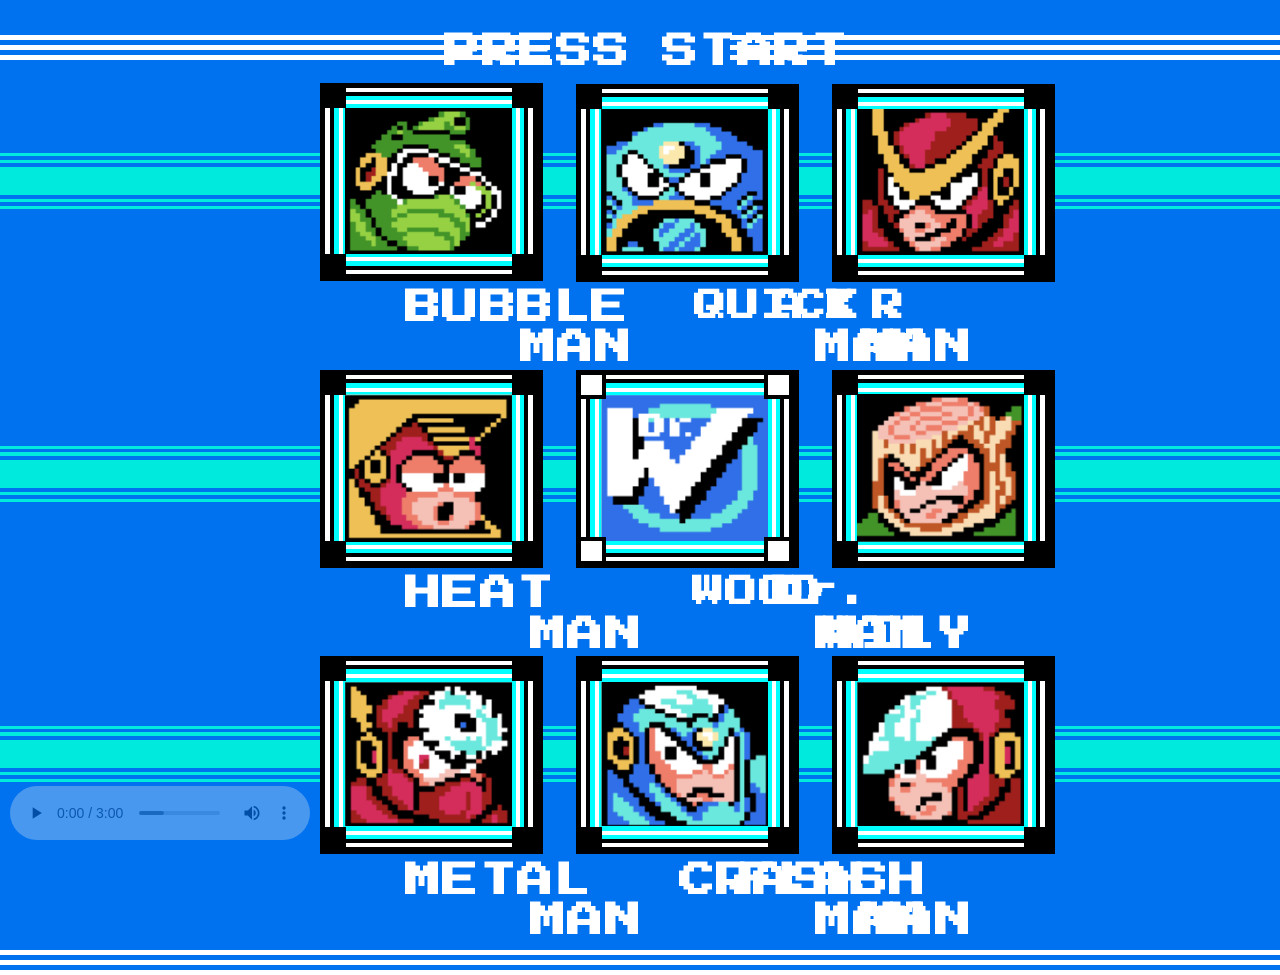
<file: index.html>
<!DOCTYPE html>

	<html lang="en">
	
		<head>
		
			<title> External Style Index </title>
			
			<meta charset="utf-8">
			<meta name="description" content="External Styling/Mega Man 2 Overview">
			<meta name="keywords" content="Mega Man, Quick Man, Metal Man, Air Man, Bubble Man, Heat Man, Wood Man, Crash Man, Flash Man">
			<meta name="viewport" content="width=device-width, initial-scale=1.0">
			<meta http-equiv="refresh" content="200">
			
			<link href="https://fonts.googleapis.com/css2?family=Press+Start+2P&display=swap" rel="stylesheet">
			
			<link rel="stylesheet" href="css/externalstyling.css">

		</head>
		
		<body id="bossselect">
		
			<header>
			</header>
			
			<div id="press">
				<h1> PRESS </h1>
			</div>
			<div id="start">
				<h1> START </h1>
			</div>
			
			<div id="indexbox1">
			</div>
			
			<div id="indexbox2">
			</div>
			
			<div id="indexbox3">
			</div>
			
			<div id="indexbox4">
			</div>
			
			<div id="indexbox5">
			</div>
			
			<div id="indexbox6">
			</div>
			
				<section id="bossselectfirstrow">
					<div id="skinny"></div>
					<div id="skinny"></div>
					<div id="thick"></div>
					<div id="skinny"></div>
					<div id="skinny"></div>
					
					<div id="bubblemansquare1">
						<div id="bubblemansquare2">
							<div id="bubblemansquare3">
								<div id="headshotholder">
									<a href="bubbleman.html"><img id="bubblemanheadshot" src="images/bubblemanheadshot.png"></a>
								</div>
							</div>
						</div>
						<div id="blackcornersquare1"></div>
						<div id="blackcornersquare2"></div>
						<div id="blackcornersquare3"></div>
						<div id="blackcornersquare4"></div>
					</div>
				</section>
				
					<div id="bubbleindex">
						<h1> BUBBLE </h1>
					</div>
					<div id="bubblemanindex">
						<h1> MAN </h1>
					</div>
				
					<div id="airmansquare1">
						<div id="airmansquare2">
							<div id="airmansquare3">
								<div id="headshotholder">
									<a href="airman.html"><img id="airmanheadshot" src="images/airmanheadshot.png"></a>
								</div>
							</div>
						</div>
						<div id="blackcornersquare1"></div>
						<div id="blackcornersquare2"></div>
						<div id="blackcornersquare3"></div>
						<div id="blackcornersquare4"></div>
					</div>
					
					<div id="airindex">
						<h1> AIR </h1>
					</div>
					<div id="airmanindex">
						<h1> MAN </h1>
					</div>
					
					<div id="quickmansquare1">
						<div id="quickmansquare2">
							<div id="quickmansquare3">
								<div id="headshotholder">
									<a href="quickman.html"><img id="quickmanheadshot" src="images/quickmanheadshot.png"></a>
								</div>
							</div>
						</div>
						<div id="blackcornersquare1"></div>
						<div id="blackcornersquare2"></div>
						<div id="blackcornersquare3"></div>
						<div id="blackcornersquare4"></div>
					</div>
					
					<div id="quickindex">
						<h1> QUICK </h1>
					</div>
					<div id="quickmanindex">
						<h1> MAN </h1>
					</div>
					
					<div id="skinny2"></div>
					<div id="skinny2"></div>
					<div id="thick2"></div>
					<div id="skinny2"></div>
					<div id="skinny2"></div>
					
					<div id="heatmansquare1">
						<div id="heatmansquare2">
							<div id="heatmansquare3">
								<div id="headshotholder">
									<a href="heatman.html"><img id="heatmanheadshot" src="images/heatmanheadshot.png"></a>
								</div>
							</div>
						</div>
						<div id="blackcornersquare1"></div>
						<div id="blackcornersquare2"></div>
						<div id="blackcornersquare3"></div>
						<div id="blackcornersquare4"></div>
					</div>
					
					<div id="heatindex">
						<h1> HEAT </h1>
					</div>
					<div id="heatmanindex">
						<h1> MAN </h1>
					</div>
					
					<div id="drwilysquare1">
						<div id="drwilysquare2">
							<div id="drwilysquare3">
								<div id="headshotholder">
									<a href="drwily.html"><img id="drwilyheadshot" src="images/drwilyheadshot.png"></a>
								</div>
							</div>
						</div>
						<div id="whitecornersquare1"></div>
						<div id="whitecornersquare2"></div>
						<div id="whitecornersquare3"></div>
						<div id="whitecornersquare4"></div>
					</div>
					
					<div id="drindex">
						<h1> Dr. </h1>
					</div>
					<div id="drwilyindex">
						<h1> WILY </h1>
					</div>
					
					<div id="woodmansquare1">
						<div id="woodmansquare2">
							<div id="woodmansquare3">
								<div id="headshotholder">
									<a href="woodman.html"><img id="woodmanheadshot" src="images/woodmanheadshot.png"></a>
								</div>
							</div>
						</div>
						<div id="blackcornersquare1"></div>
						<div id="blackcornersquare2"></div>
						<div id="blackcornersquare3"></div>
						<div id="blackcornersquare4"></div>
					</div>
					
					<div id="woodindex">
						<h1> WOOD </h1>
					</div>
					<div id="woodmanindex">
						<h1> MAN </h1>
					</div>
					
					<div id="skinny3"></div>
					<div id="skinny3"></div>
					<div id="thick3"></div>
					<div id="skinny3"></div>
					<div id="skinny3"></div>
					
					<div id="metalmansquare1">
						<div id="metalmansquare2">
							<div id="metalmansquare3">
								<div id="headshotholder">
									<a href="metalman.html"><img id="metalmanheadshot" src="images/metalmanheadshot.png"></a>
								</div>
							</div>
						</div>
						<div id="blackcornersquare1"></div>
						<div id="blackcornersquare2"></div>
						<div id="blackcornersquare3"></div>
						<div id="blackcornersquare4"></div>
					</div>
					
					<div id="metalindex">
						<h1> METAL </h1>
					</div>
					<div id="metalmanindex">
						<h1> MAN </h1>
					</div>
					
					<div id="flashmansquare1">
						<div id="flashmansquare2">
							<div id="flashmansquare3">
								<div id="headshotholder">
									<a href="flashman.html"><img id="flashmanheadshot" src="images/flashmanheadshot.png"></a>
								</div>
							</div>
						</div>
						<div id="blackcornersquare1"></div>
						<div id="blackcornersquare2"></div>
						<div id="blackcornersquare3"></div>
						<div id="blackcornersquare4"></div>
					</div>
					
					<div id="flashindex">
						<h1> FLASH </h1>
					</div>
					<div id="flashmanindex">
						<h1> MAN </h1>
					</div>
					
					<div id="crashmansquare1">
						<div id="crashmansquare2">
							<div id="crashmansquare3">
								<div id="headshotholder">
									<a href="crashman.html"><img id="crashmanheadshot" src="images/crashmanheadshot.png"></a>
								</div>
							</div>
						</div>
						<div id="blackcornersquare1"></div>
						<div id="blackcornersquare2"></div>
						<div id="blackcornersquare3"></div>
						<div id="blackcornersquare4"></div>
					</div>
					
					<div id="crashindex">
						<h1> CRASH </h1>
					</div>
					<div id="crashmanindex">
						<h1> MAN </h1>
					</div>
					
					<div id="indexbox7">
					</div>
					
					<div id="indexbox8">
					</div>
					
					<div id="indexbox9">
					</div>
				
				<div id="indexaudio">
				<audio autoplay loop controls>
						
						<source src="media/stageselect.mp3">
						
				</audio>
				</div>
			
		</body>
		
	</html>
</file>
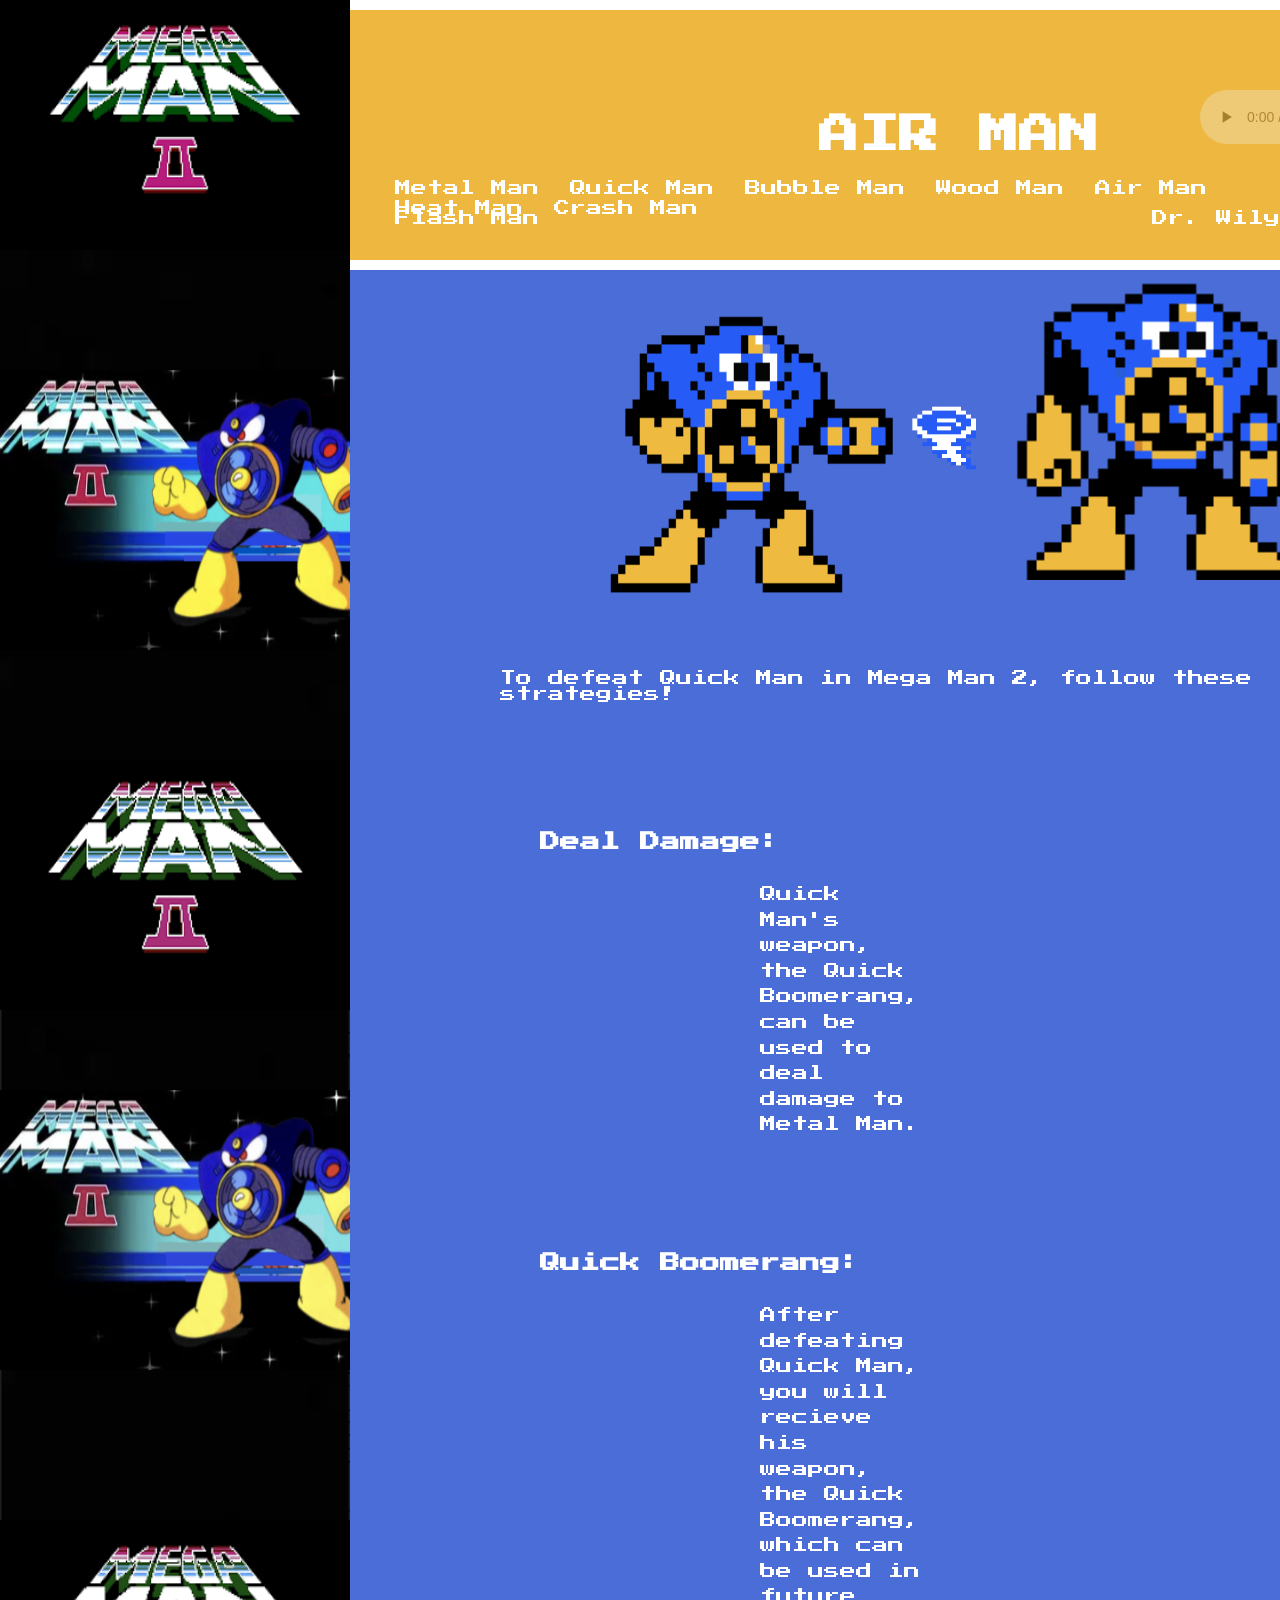
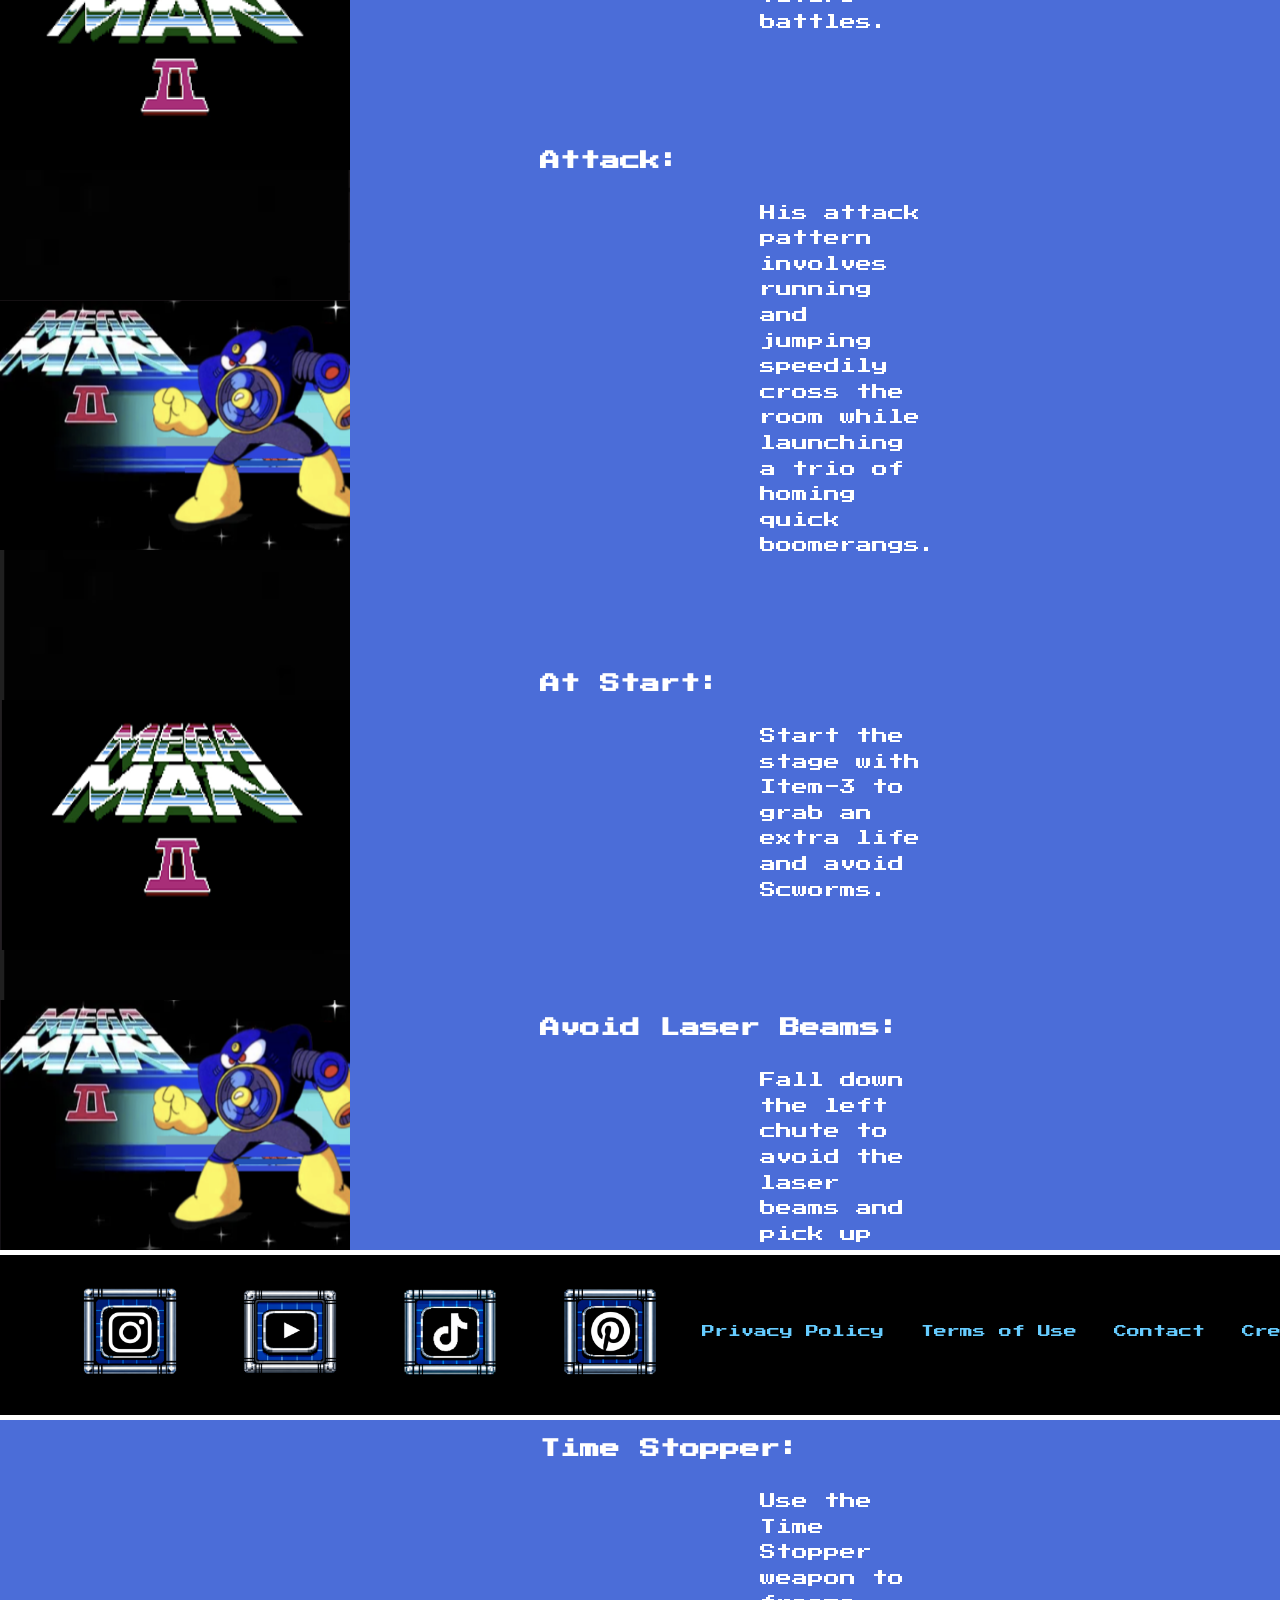
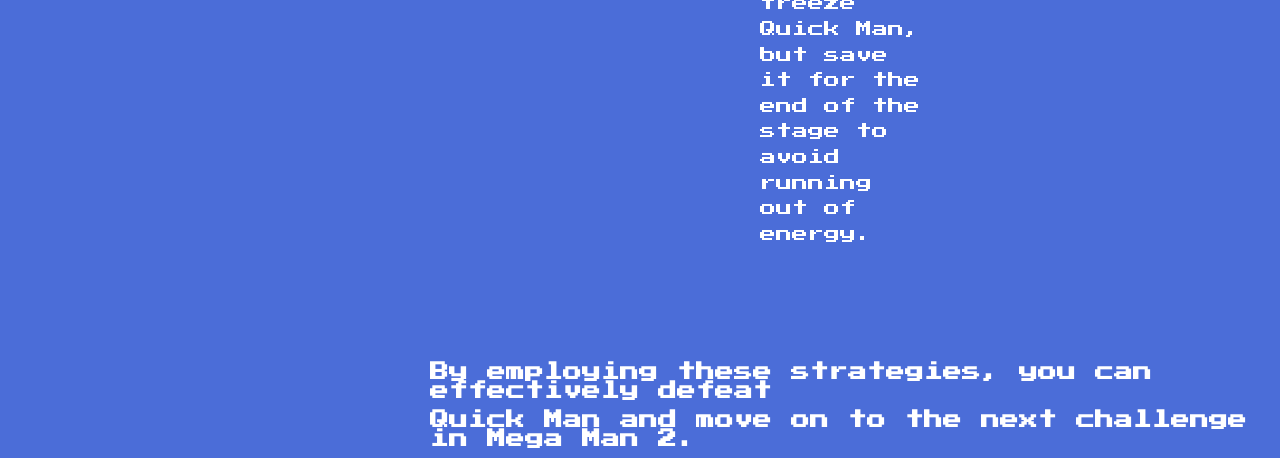
<file: airman.html>
<!DOCTYPE html>

	<html lang="en">
	
		<head>
		
			<title> External Style Airman </title>
			
			<meta charset="utf-8">
			<meta name="description" content="External Styling/Mega Man 2 Overview">
			<meta name="keywords" content="Mega Man, Quick Man, Metal Man, Air Man, Bubble Man, Heat Man, Wood Man, Crash Man, Flash Man">
			<meta name="viewport" content="width=device-width, initial-scale=1.0">
			<meta http-equiv="refresh" content="200">
			
			<link href="https://fonts.googleapis.com/css2?family=Press+Start+2P&display=swap" rel="stylesheet">
			
			<link rel="stylesheet" href="css/externalstyling.css">

		</head>
		
		<body id="airman">
		
			<header id="airmanheader">
				<img id="megamanlogo" src="images/logo.png">
				<img id="megamanlogoback" src="images/logoback.png">
				<img id="megamanlogoback2" src="images/logoback2.png">
				<img id="megamanlogoback3" src="images/logoback3.png">
				<img id="megamanlogoback4" src="images/logoback4.png">
				<img id="metalmannspp" src="images/airnspp.png">
				<img id="metalmannspp2" src="images/airnspp2.png">
				<img id="metalmannspp3" src="images/airnspp3.png">
				<img id="airmannspp4" src="images/airnspp4.png">
				<img id="megamanlogo2" src="images/logo2.png">
				<img id="megamanlogo3" src="images/logo3.png">
				<img id="megamanlogo4" src="images/logo4.png">
				<h2 id="bossname"> 	AIR MAN </h2>
			</header>
			
			<nav>
			
				<a href="metalman.html"> Metal Man </a>
				<a href="quickman.html"> Quick Man </a>
				<a href="bubbleman.html"> Bubble Man </a>
				<a href="woodman.html"> Wood Man </a>
				<a href="airman.html"> Air Man </a>
				<a href="heatman.html"> Heat Man </a>
				<a href="crashman.html"> Crash Man </a>
				
			<div id="flash">
			
				<a href="flashman.html"> Flash Man </a>
				
			</div>
			<div id="wily">
			
				<a href="drwily.html"> Dr. Wily </a>
				
			</div>
				
			</nav>
			
			<main>
			
				<section>
				
					<div id="quickmanpic"><img src="images/airman.png"></div>
					<div id="quickmanboom"><img src="images/tornado.png"></div>
					<div id="quickmanpic2"><img src="images/airman2.png"></div>
					
					<div id="airmanstage"><iframe width="560" height="315" src="https://www.youtube.com/embed/qJsgMiOp7yU?si=AaelxqnaefXvUwuJ" title="YouTube video player" frameborder="0" allow="accelerometer; autoplay; clipboard-write; encrypted-media; gyroscope; picture-in-picture; web-share" referrerpolicy="strict-origin-when-cross-origin" allowfullscreen></iframe></div>
					
				</section>
				
				<section class="quickmanstrategies">
				
					<p> To defeat Quick Man in Mega Man 2, follow these strategies! </p>
					
				</section>
					
				<section class="strategy">
					
					<h3> Deal Damage: </h3>
					<p> Quick Man's weapon, the Quick Boomerang, can be used to deal damage to Metal Man. </p>

				</section>
				
				<section class="strategy">
					
					<h3> Quick Boomerang: </h3> 
					<p> After defeating Quick Man, you will recieve his weapon, the Quick Boomerang, which can be used in future battles.</p>
					
				</section>
				<section class="strategy">
					<h3> Attack: </h3>
					<p> His attack pattern involves running and jumping speedily cross the room while launching a trio of homing quick boomerangs. </p>
				
				</section>
				<section class="strategy">
				
				<h3> At Start: </h3>
				<p> Start the stage with Item-3 to grab an extra life and avoid Scworms. </p>
				
				</section>
				<section class="strategy">
				
					<h3> Avoid Laser Beams: </h3>
					<p> Fall down the left chute to avoid the laser beams and pick up the extra life and E-Tank. </p>
				
				</section>
				<section class="strategy">
				
					<h3> Time Stopper: </h3>
					<p> Use the Time Stopper weapon to freeze Quick Man, but save it for the end of the stage to avoid running out of energy. </p>
					
				</section>

					<h3> By employing these strategies, you can effectively defeat </h3>
					<h3> Quick Man and move on to the next challenge in Mega Man 2. </h3>
					
					<div id="indexaudio2">
				<audio autoplay loop controls>
						
						<source src="media/airmanaudio.mp3">
						
				</audio>
				</div>
					
				</section>
				
			</main>
			
			<footer id="quickmanfooter">
				<div id="socialbubble">
					<a href="https://www.instagram.com/"><img src="images/instagram.png"></a>
					<a href="https://www.youtube.com/"><img src="images/youtube.png"></a>
					<a href="https://www.tiktok.com/"><img src="images/tiktok.png"></a>
					<a href="https://www.pinterest.com/"><img src="images/pinterest.png"></a>
				<div id="legal">
					<a href="#"> Privacy Policy </a>
					<a href="#"> Terms of Use </a>
					<a href="#"> Contact </a>
					<a href="#"> Credits </a>
					<p class="disclaimer"> © Capcom – Fan Site </p>
				</div>
				</div>
				
			</footer>
			
		</body>
		
	</html>
</file>
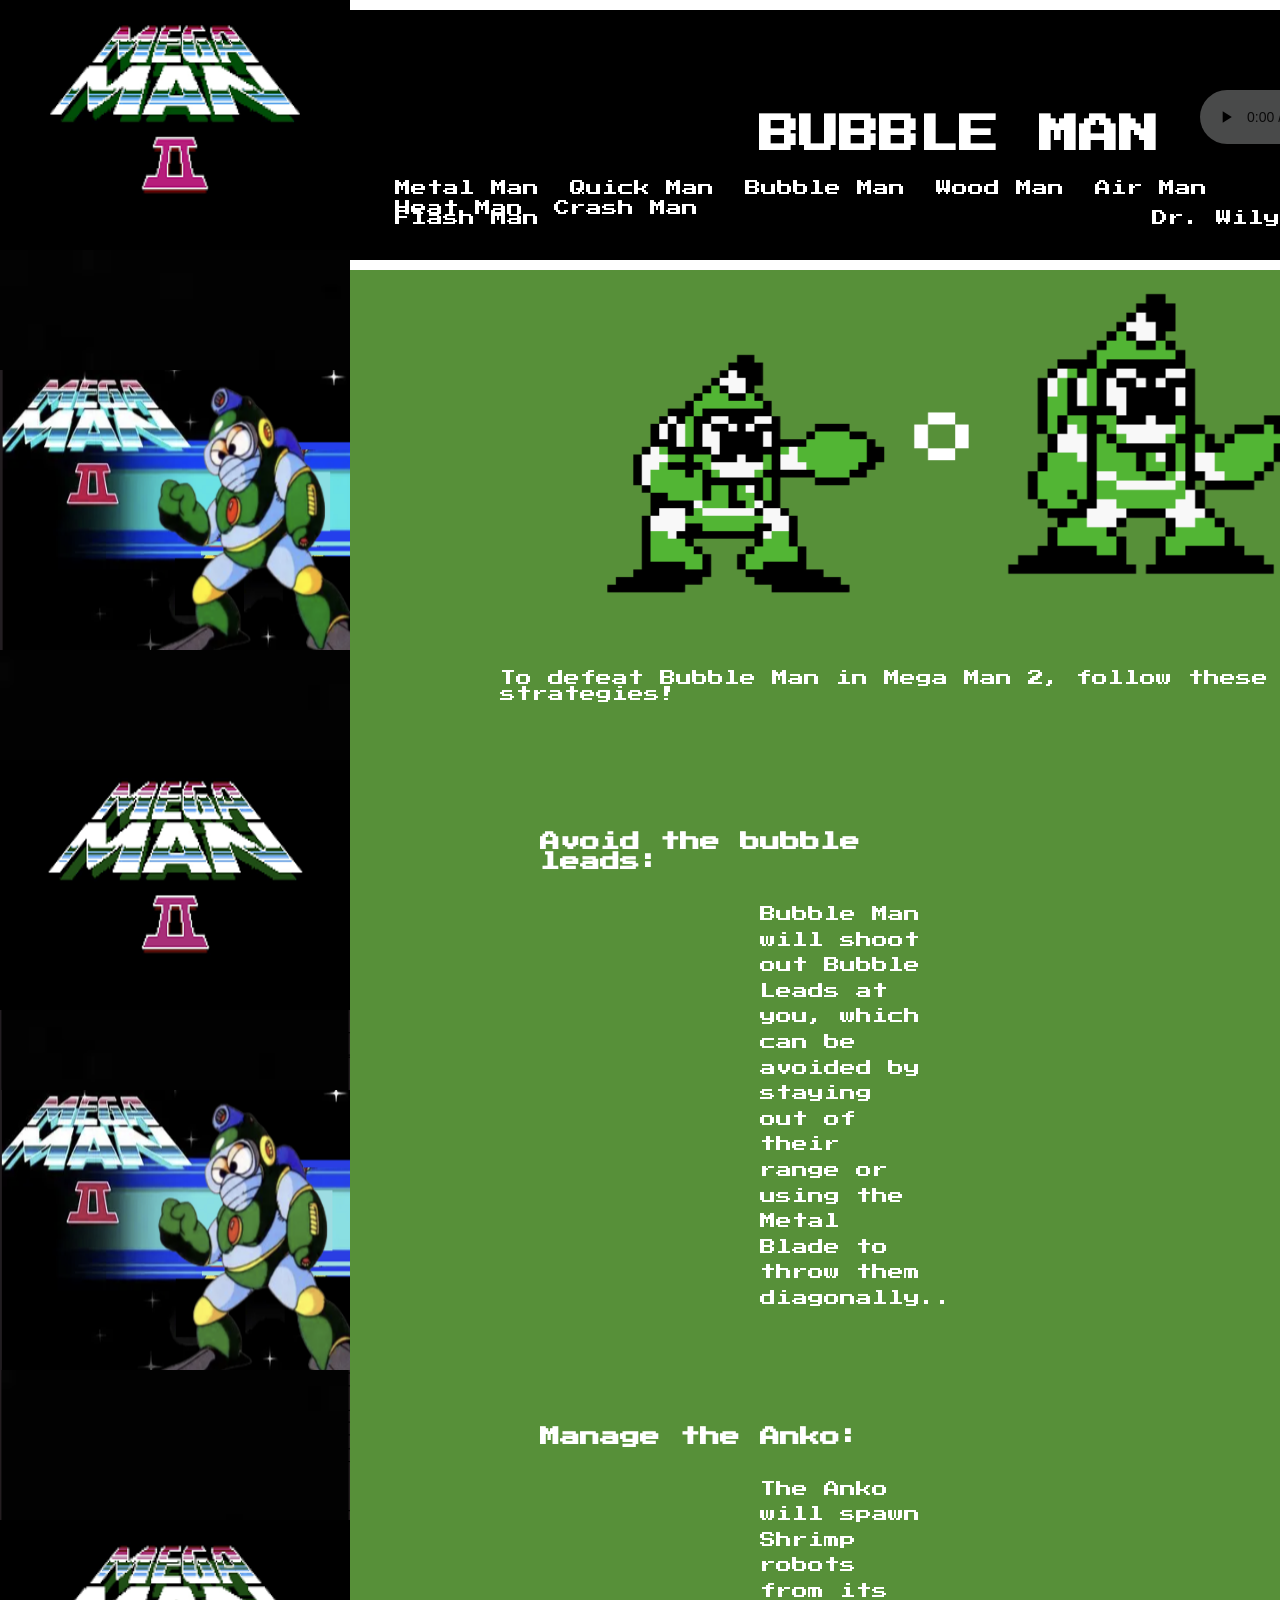
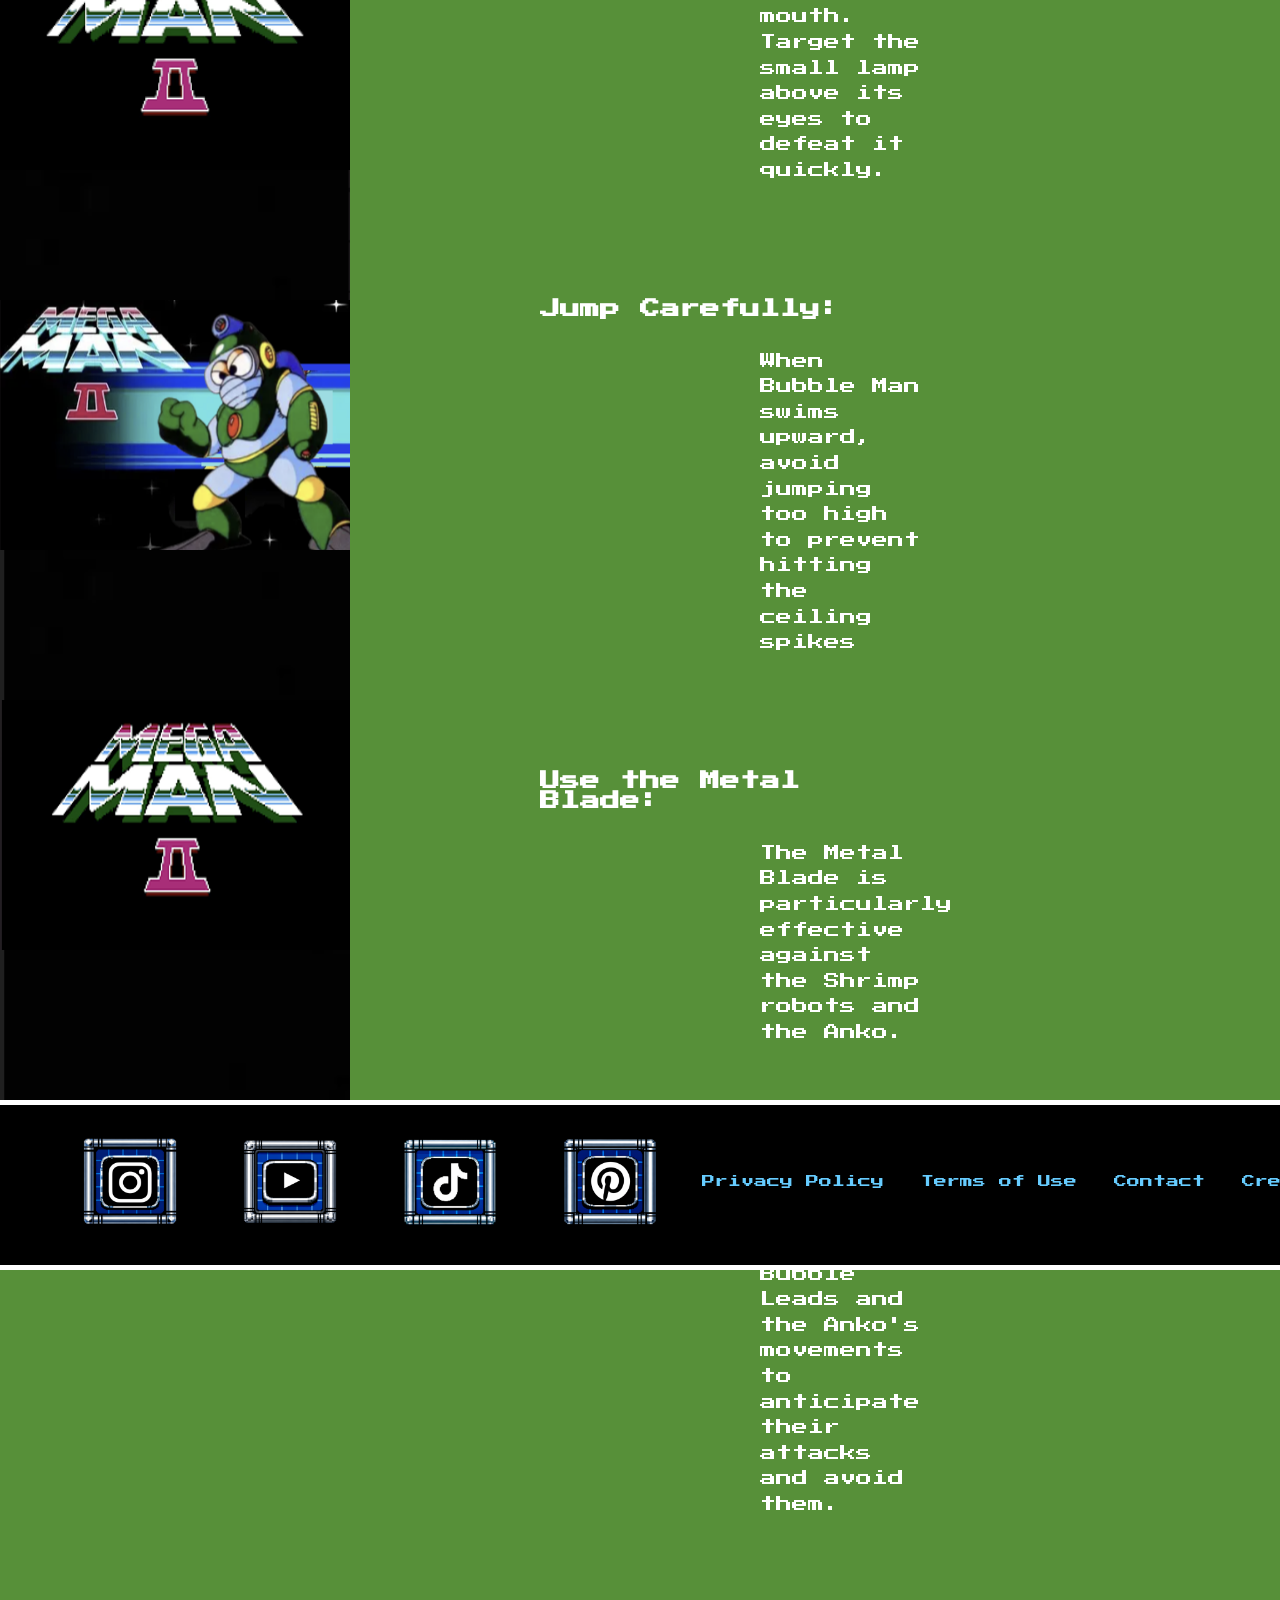
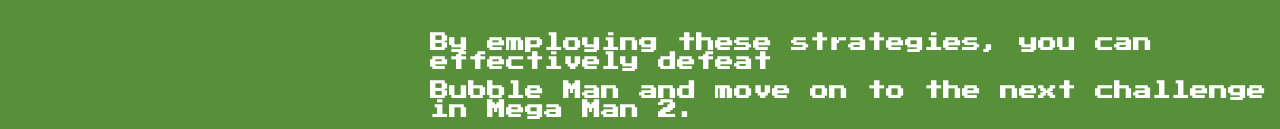
<file: bubbleman.html>
<!DOCTYPE html>

	<html lang="en">
	
		<head>
		
			<title> External Style Bubbleman </title>
			
			<meta charset="utf-8">
			<meta name="description" content="External Styling/Mega Man 2 Overview">
			<meta name="keywords" content="Mega Man, Quick Man, Metal Man, Air Man, Bubble Man, Heat Man, Wood Man, Crash Man, Flash Man">
			<meta name="viewport" content="width=device-width, initial-scale=1.0">
			<meta http-equiv="refresh" content="200">
			
			<link href="https://fonts.googleapis.com/css2?family=Press+Start+2P&display=swap" rel="stylesheet">
			
			<link rel="stylesheet" href="css/externalstyling.css">

		</head>
		
		<body id="bubbleman">
		
			<header id="bubblemanheader">
				<img id="megamanlogo" src="images/logo.png">
				<img id="megamanlogoback" src="images/logoback.png">
				<img id="megamanlogoback2" src="images/logoback2.png">
				<img id="megamanlogoback3" src="images/logoback3.png">
				<img id="megamanlogoback4" src="images/logoback4.png">
				<img id="metalmannspp" src="images/bubblenspp.png">
				<img id="metalmannspp2" src="images/bubblenspp2.png">
				<img id="metalmannspp3" src="images/bubblenspp3.png">
				<img id="megamanlogo2" src="images/logo2.png">
				<img id="megamanlogo3" src="images/logo3.png">
				<img id="megamanlogo4" src="images/logo4.png">
				<h2 id="bossname"> 	BUBBLE MAN </h2>
			</header>
			
			<nav>
			
				<a href="metalman.html"> Metal Man </a>
				<a href="quickman.html"> Quick Man </a>
				<a href="bubbleman.html"> Bubble Man </a>
				<a href="woodman.html"> Wood Man </a>
				<a href="airman.html"> Air Man </a>
				<a href="heatman.html"> Heat Man </a>
				<a href="crashman.html"> Crash Man </a>
				
			<div id="flash">
			
				<a href="flashman.html"> Flash Man </a>
				
			</div>
			<div id="wily">
			
				<a href="drwily.html"> Dr. Wily </a>
				
			</div>
				
			</nav>
			
			<main>
			
				<section>
				
					<div id="quickmanpic"><img src="images/bubbleman.png"></div>
					<div id="quickmanboom"><img src="images/bubble.png"></div>
					<div id="quickmanpic2"><img src="images/bubbleman2.png"></div>
					
					<div id="bubblemanstage"><iframe width="560" height="315" src="https://www.youtube.com/embed/6wp1eZWvhnk?si=HDInAZH3GzwuhZmU" title="YouTube video player" frameborder="0" allow="accelerometer; autoplay; clipboard-write; encrypted-media; gyroscope; picture-in-picture; web-share" referrerpolicy="strict-origin-when-cross-origin" allowfullscreen></iframe></div>
					
				</section>
				
				<section class="quickmanstrategies">
				
					<p> To defeat Bubble Man in Mega Man 2, follow these strategies! </p>
					
				</section>
					
				<section class="strategy">
					
					<h3> Avoid the bubble leads: </h3>
					<p> Bubble Man will shoot out Bubble Leads at you, which can be avoided by staying out of their range or using the Metal Blade to throw them diagonally.. </p>

				</section>
				
				<section class="strategy">
					
					<h3> Manage the Anko: </h3> 
					<p> The Anko will spawn Shrimp robots from its mouth. Target the small lamp above its eyes to defeat it quickly.</p>
					
				</section>
				<section class="strategy">
					<h3> Jump Carefully: </h3>
					<p> When Bubble Man swims upward, avoid jumping too high to prevent hitting the ceiling spikes </p>
				
				</section>
				<section class="strategy">
				
				<h3> Use the Metal Blade: </h3>
				<p> The Metal Blade is particularly effective against the Shrimp robots and the Anko. </p>
				
				</section>
				<section class="strategy">
				
					<h3> Stay Alert: </h3>
					<p> Keep an eye on the Bubble Leads and the Anko's movements to anticipate their attacks and avoid them. </p>
				
				</section>

					<h3> By employing these strategies, you can effectively defeat </h3>
					<h3> Bubble Man and move on to the next challenge in Mega Man 2. </h3>
					
					<div id="indexaudio2">
				<audio autoplay loop controls>
						
						<source src="media/bubblemanaudio.mp3">
						
				</audio>
				</div>
					
				</section>
				
			</main>
			
			<footer id="bubblemanfooter">
				<div id="socialbubble">
					<a href="https://www.instagram.com/"><img src="images/instagram.png"></a>
					<a href="https://www.youtube.com/"><img src="images/youtube.png"></a>
					<a href="https://www.tiktok.com/"><img src="images/tiktok.png"></a>
					<a href="https://www.pinterest.com/"><img src="images/pinterest.png"></a>
				<div id="legal">
					<a href="#"> Privacy Policy </a>
					<a href="#"> Terms of Use </a>
					<a href="#"> Contact </a>
					<a href="#"> Credits </a>
					<p class="disclaimer"> © Capcom – Fan Site </p>
				</div>
				</div>
			
				</div>
				
			</footer>
			
		</body>
		
	</html>
</file>
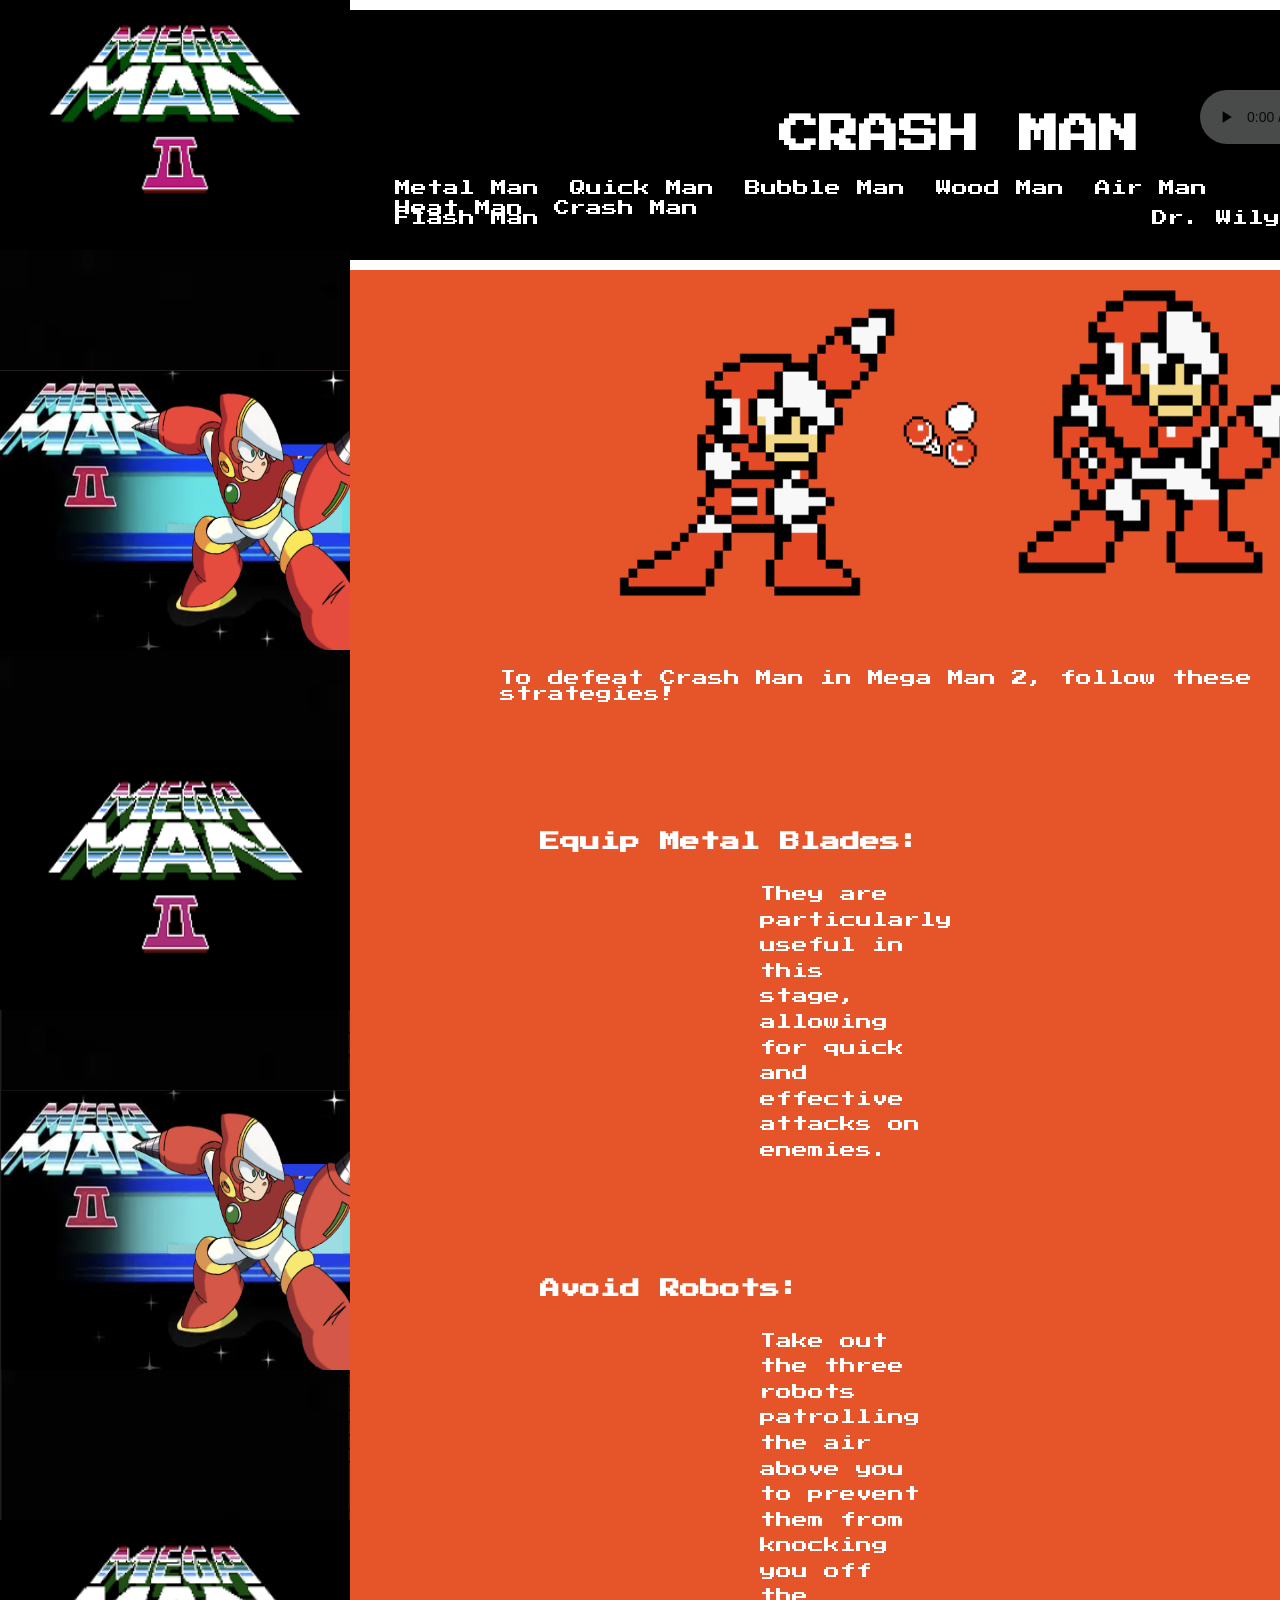
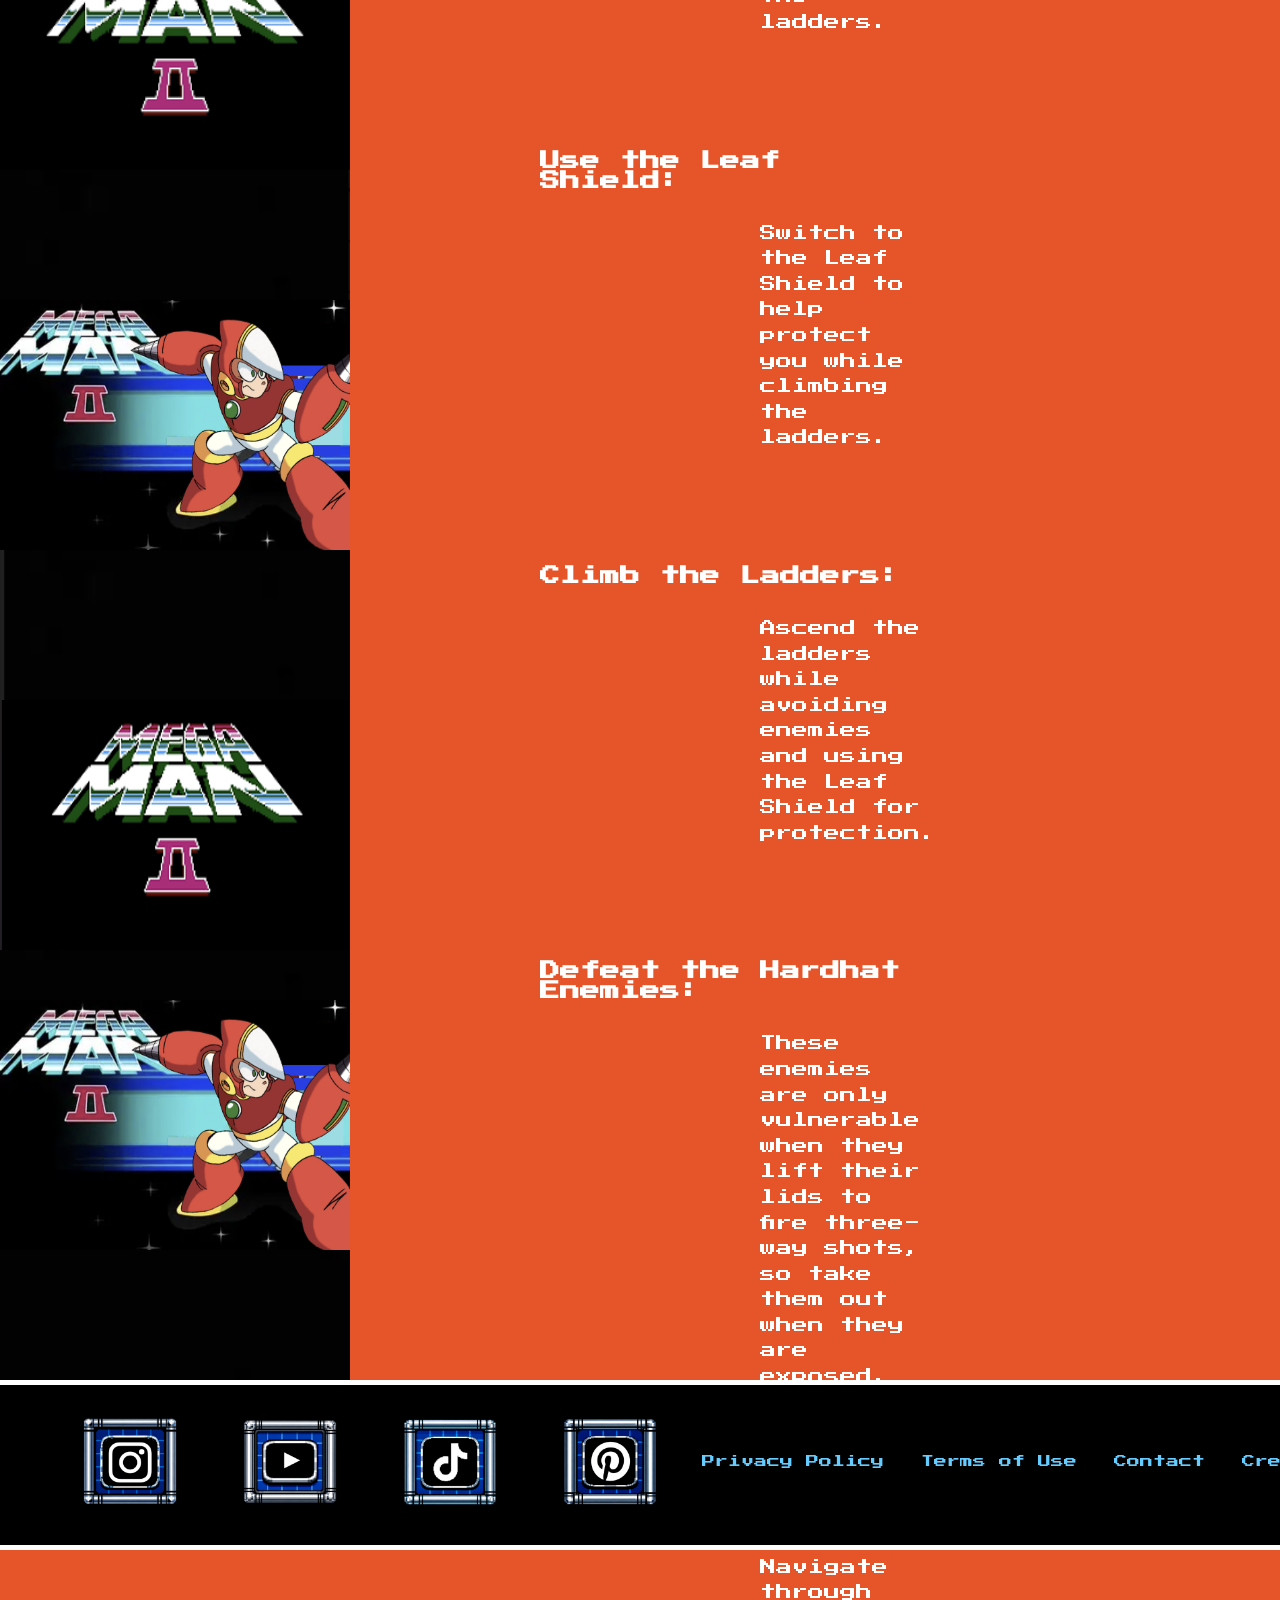
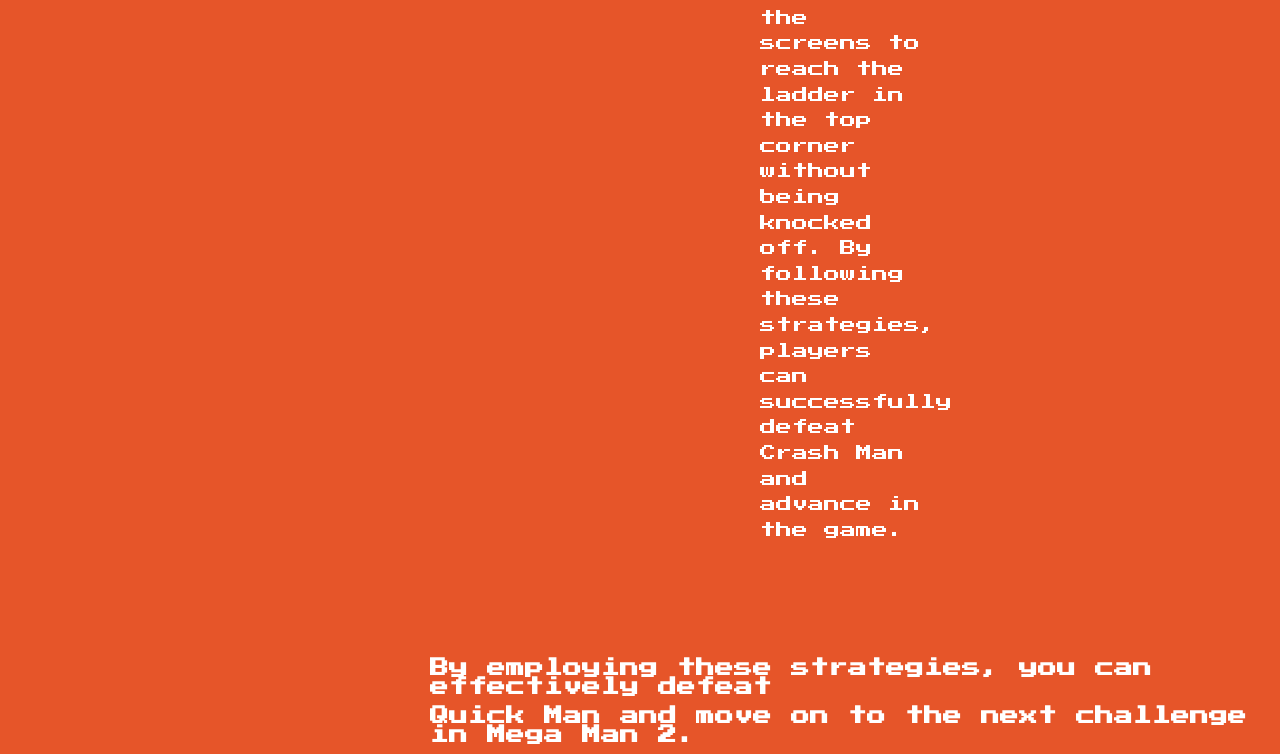
<file: crashman.html>
<!DOCTYPE html>

	<html lang="en">
	
		<head>
		
			<title> External Style Crashman </title>
			
			<meta charset="utf-8">
			<meta name="description" content="External Styling/Mega Man 2 Overview">
			<meta name="keywords" content="Mega Man, Quick Man, Metal Man, Air Man, Bubble Man, Heat Man, Wood Man, Crash Man, Flash Man">
			<meta name="viewport" content="width=device-width, initial-scale=1.0">
			<meta http-equiv="refresh" content="200">
			
			<link href="https://fonts.googleapis.com/css2?family=Press+Start+2P&display=swap" rel="stylesheet">
			
			<link rel="stylesheet" href="css/externalstyling.css">

		</head>
		
		<body id="crashman">
		
			<header id="bubblemanheader">
				<img id="megamanlogo" src="images/logo.png">
				<img id="megamanlogoback" src="images/logoback.png">
				<img id="megamanlogoback2" src="images/logoback2.png">
				<img id="megamanlogoback3" src="images/logoback3.png">
				<img id="megamanlogoback4" src="images/logoback4.png">
				<img id="megamanlogoback5" src="images/logoback5.png">
				<img id="metalmannspp" src="images/crashnspp.png">
				<img id="metalmannspp2" src="images/crashnspp2.png">
				<img id="metalmannspp3" src="images/crashnspp3.png">
				<img id="airmannspp4" src="images/crashnspp4.png">
				<img id="megamanlogo2" src="images/logo2.png">
				<img id="megamanlogo3" src="images/logo3.png">
				<img id="megamanlogo4" src="images/logo4.png">
				<h2 id="bossname"> 	CRASH MAN </h2>
			</header>
			
			<nav>
			
				<a href="metalman.html"> Metal Man </a>
				<a href="quickman.html"> Quick Man </a>
				<a href="bubbleman.html"> Bubble Man </a>
				<a href="woodman.html"> Wood Man </a>
				<a href="airman.html"> Air Man </a>
				<a href="heatman.html"> Heat Man </a>
				<a href="crashman.html"> Crash Man </a>
				
			<div id="flash">
			
				<a href="flashman.html"> Flash Man </a>
				
			</div>
			<div id="wily">
			
				<a href="drwily.html"> Dr. Wily </a>
				
			</div>
				
			</nav>
			
			<main>
			
				<section>
				
					<div id="quickmanpic"><img src="images/crashman.png"></div>
					<div id="quickmanboom"><img src="images/crashmanweapon.png"></div>
					<div id="quickmanpic2"><img src="images/crashman2.png"></div>
					
					<div id="crashmanstage"><iframe width="560" height="315" src="https://www.youtube.com/embed/_d5ObTH71-4?si=ly_VUci20lsyTXZN" title="YouTube video player" frameborder="0" allow="accelerometer; autoplay; clipboard-write; encrypted-media; gyroscope; picture-in-picture; web-share" referrerpolicy="strict-origin-when-cross-origin" allowfullscreen></iframe></div>
					
				</section>
				
				<section class="quickmanstrategies">
				
					<p> To defeat Crash Man in Mega Man 2, follow these strategies! </p>
					
				</section>
					
				<section class="strategy">
					
					<h3> Equip Metal Blades: </h3>
					<p> They are particularly useful in this stage, allowing for quick and effective attacks on enemies. </p>

				</section>
				
				<section class="strategy">
					
					<h3> Avoid Robots: </h3> 
					<p> Take out the three robots patrolling the air above you to prevent them from knocking you off the ladders. </p>
					
				</section>
				<section class="strategy">
					<h3> Use the Leaf Shield: </h3>
					<p> Switch to the Leaf Shield to help protect you while climbing the ladders. </p>
				
				</section>
				<section class="strategy">
				
				<h3> Climb the Ladders: </h3>
				<p> Ascend the ladders while avoiding enemies and using the Leaf Shield for protection. </p>
				
				</section>
				<section class="strategy">
				
					<h3> Defeat the Hardhat Enemies: </h3>
					<p> These enemies are only vulnerable when they lift their lids to fire three-way shots, so take them out when they are exposed. </p>
				
				</section>
				<section class="strategy">
				
					<h3> Reach the Ladder: </h3>
					<p> Navigate through the screens to reach the ladder in the top corner without being knocked off. By following these strategies, players can successfully defeat Crash Man and advance in the game. </p>
					
				</section>

					<h3> By employing these strategies, you can effectively defeat </h3>
					<h3> Quick Man and move on to the next challenge in Mega Man 2. </h3>
					
					<div id="indexaudio2">
				<audio autoplay loop controls>
						
						<source src="media/crashmanaudio.mp3">
						
				</audio>
				</div>
					
				</section>
				
			</main>
			
			<footer id="crashmanfooter">
				<div id="socialbubble">
					<a href="https://www.instagram.com/"><img src="images/instagram.png"></a>
					<a href="https://www.youtube.com/"><img src="images/youtube.png"></a>
					<a href="https://www.tiktok.com/"><img src="images/tiktok.png"></a>
					<a href="https://www.pinterest.com/"><img src="images/pinterest.png"></a>
				<div id="legal">
					<a href="#"> Privacy Policy </a>
					<a href="#"> Terms of Use </a>
					<a href="#"> Contact </a>
					<a href="#"> Credits </a>
					<p class="disclaimer"> © Capcom – Fan Site </p>
				</div>
				</div>
				
			</footer>
			
		</body>
		
	</html>
</file>
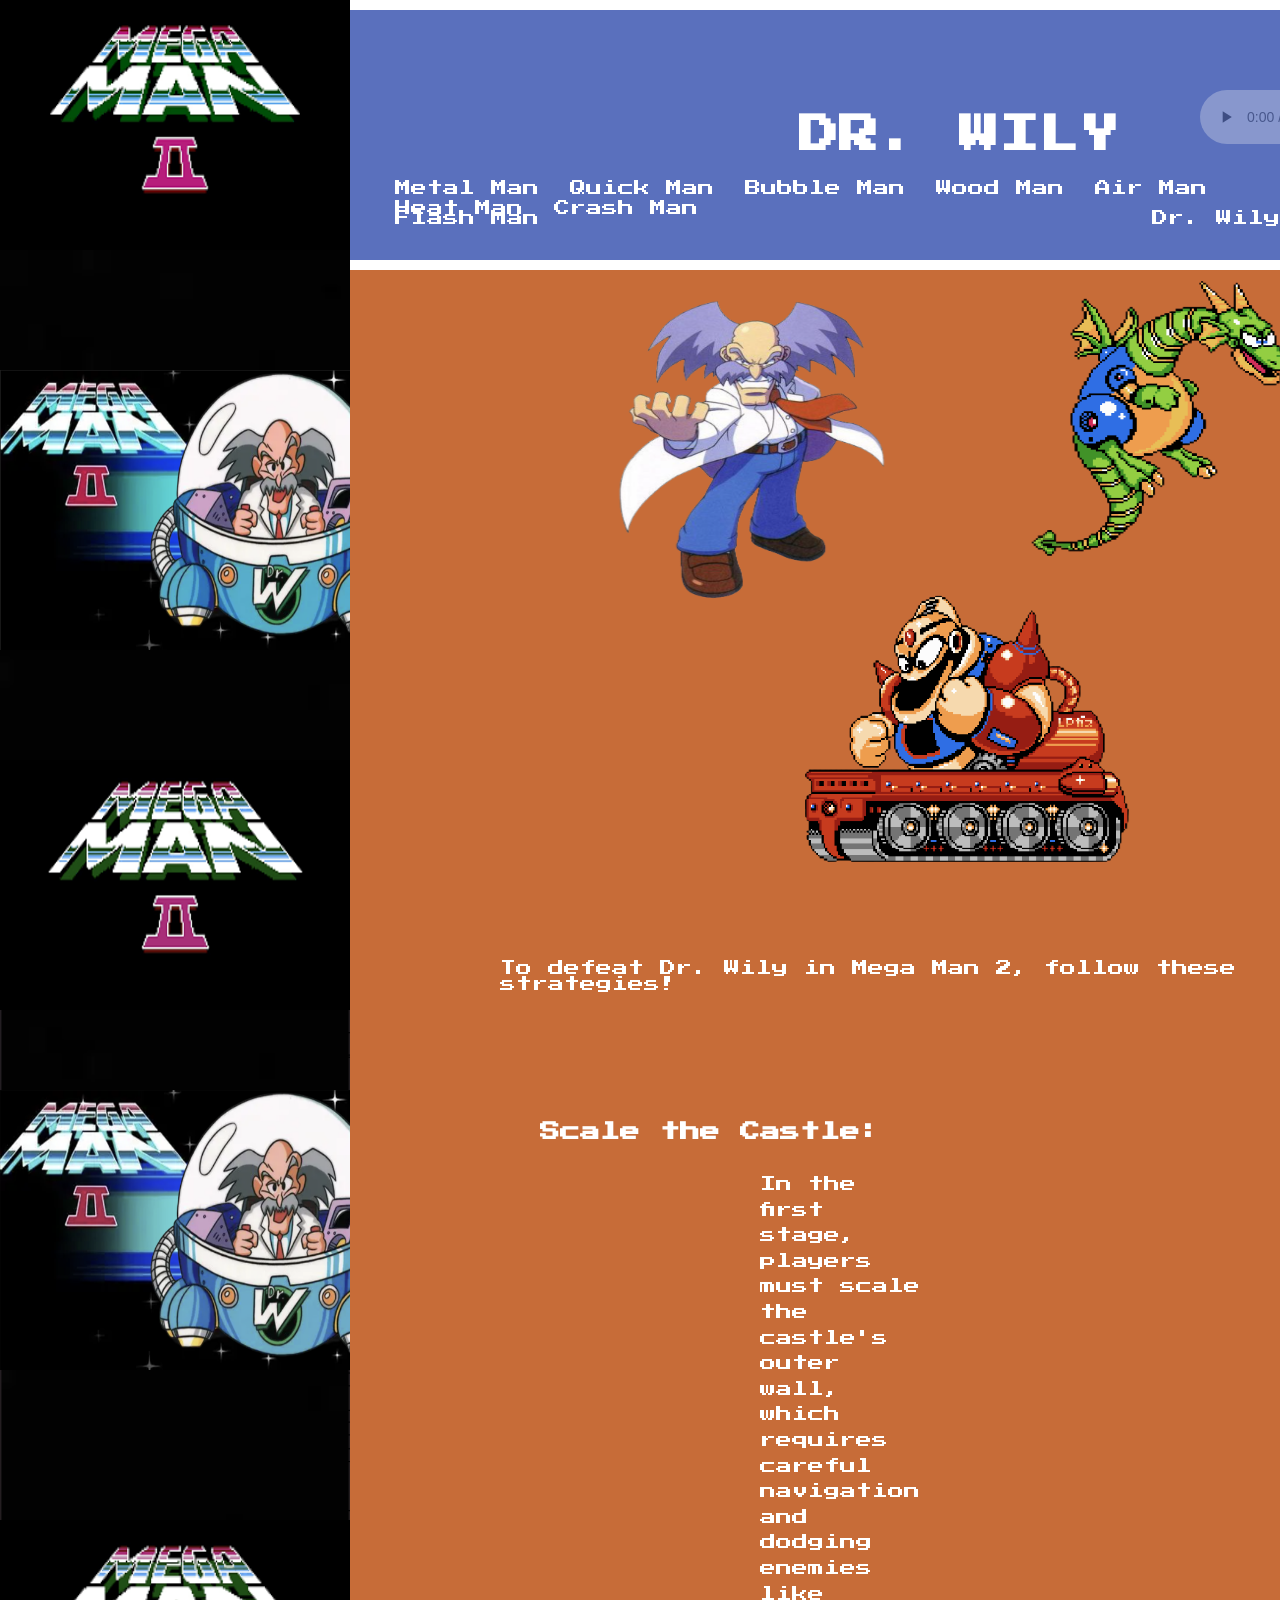
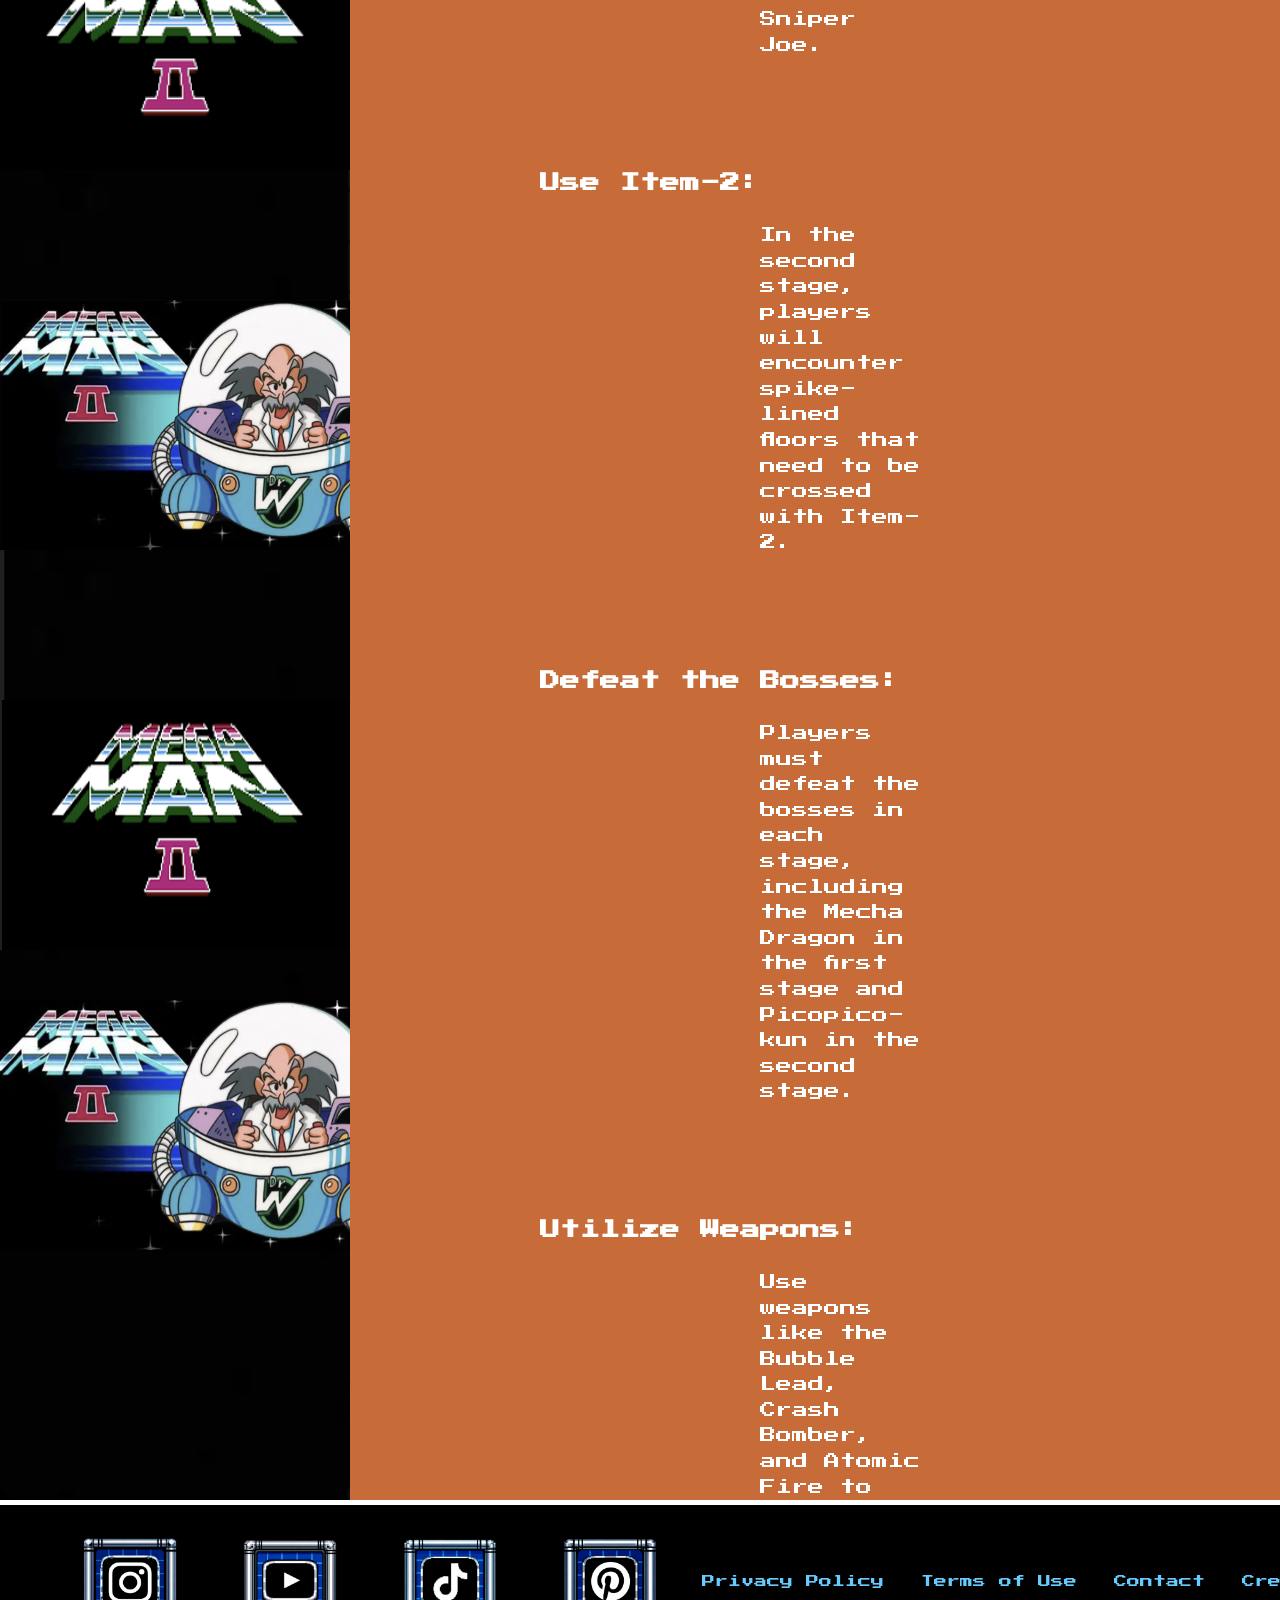
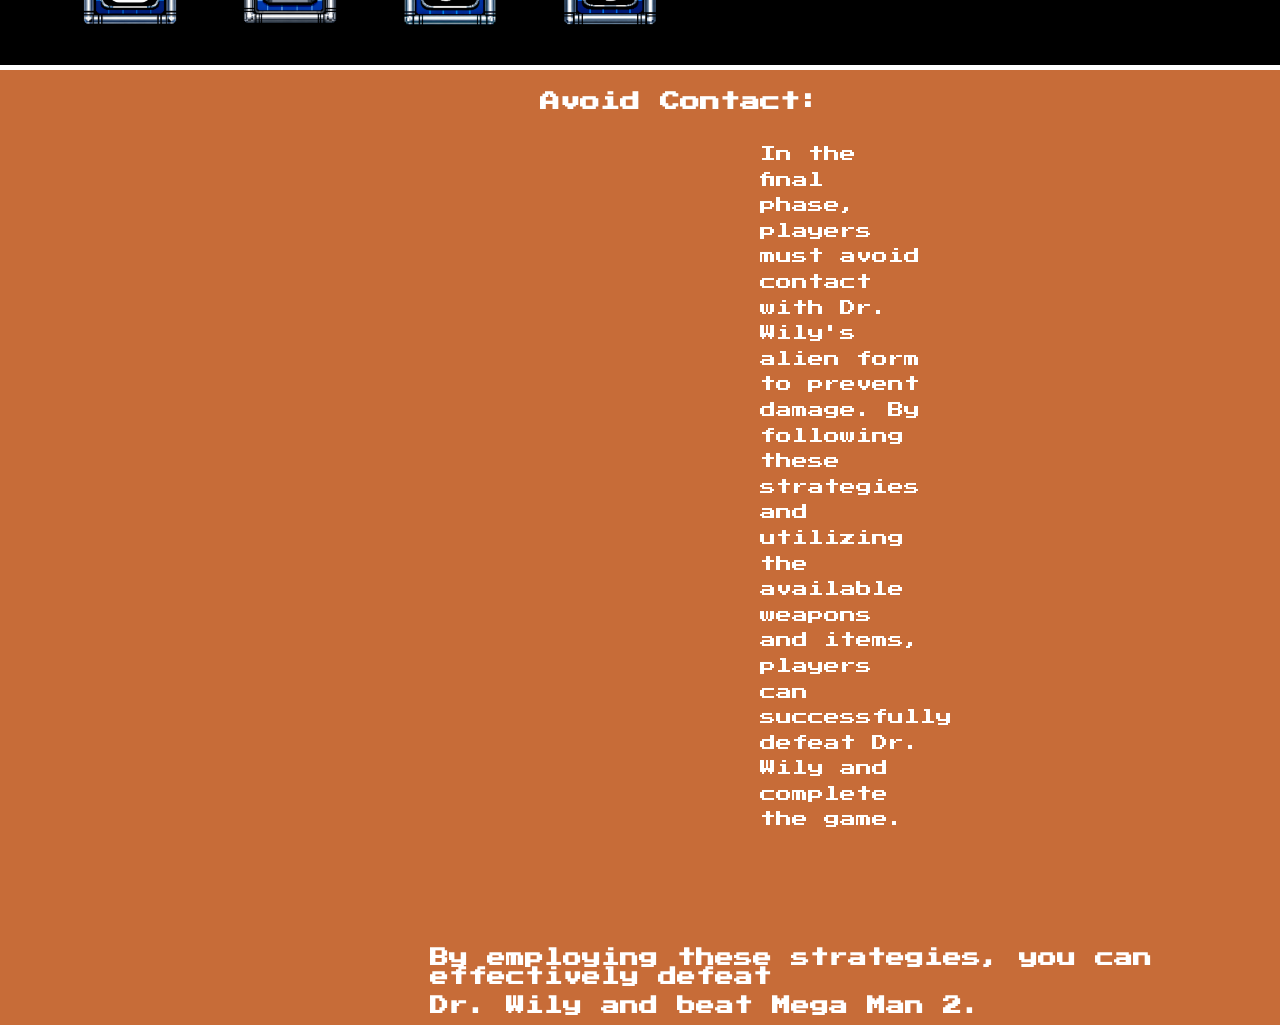
<file: drwily.html>
<!DOCTYPE html>

	<html lang="en">
	
		<head>
		
			<title> External Style Dr. Wily </title>
			
			<meta charset="utf-8">
			<meta name="description" content="External Styling/Mega Man 2 Overview">
			<meta name="keywords" content="Mega Man, Quick Man, Metal Man, Air Man, Bubble Man, Heat Man, Wood Man, Crash Man, Flash Man">
			<meta name="viewport" content="width=device-width, initial-scale=1.0">
			<meta http-equiv="refresh" content="200">
			
			<link href="https://fonts.googleapis.com/css2?family=Press+Start+2P&display=swap" rel="stylesheet">
			
			<link rel="stylesheet" href="css/externalstyling.css">

		</head>
		
		<body id="drwily">
		
			<header id="drwilyheader">
				<img id="megamanlogo" src="images/logo.png">
				<img id="megamanlogoback" src="images/logoback.png">
				<img id="megamanlogoback2" src="images/logoback2.png">
				<img id="megamanlogoback3" src="images/logoback3.png">
				<img id="megamanlogoback4" src="images/logoback4.png">
				<img id="megamanlogoback5" src="images/logoback5.png">
				<img id="metalmannspp" src="images/wilynspp.png">
				<img id="metalmannspp2" src="images/wilynspp2.png">
				<img id="metalmannspp3" src="images/wilynspp3.png">
				<img id="airmannspp4" src="images/wilynspp4.png">
				<img id="megamanlogo2" src="images/logo2.png">
				<img id="megamanlogo3" src="images/logo3.png">
				<img id="megamanlogo4" src="images/logo4.png">
				<h2 id="bossname"> 	DR. WILY </h2>
			</header>
			
			<nav>
			
				<a href="metalman.html"> Metal Man </a>
				<a href="quickman.html"> Quick Man </a>
				<a href="bubbleman.html"> Bubble Man </a>
				<a href="woodman.html"> Wood Man </a>
				<a href="airman.html"> Air Man </a>
				<a href="heatman.html"> Heat Man </a>
				<a href="crashman.html"> Crash Man </a>
				
			<div id="flash">
			
				<a href="flashman.html"> Flash Man </a>
				
			</div>
			<div id="wily">
			
				<a href="drwily.html"> Dr. Wily </a>
				
			</div>
				
			</nav>
			
			<main>
			
				<section>
				
					<div id="quickmanpic"><img src="images/dragon.png"></div>
					<div id="dozer"><img src="images/dozer.png"></div>
					<div id="quickmanpic2"><img src="images/drwily.png"></div>
					
					<div id="drwilystage"><iframe width="560" height="315" src="https://www.youtube.com/embed/b5wevUvaoEg?si=fBWdrrgCnsmwPsRY" title="YouTube video player" frameborder="0" allow="accelerometer; autoplay; clipboard-write; encrypted-media; gyroscope; picture-in-picture; web-share" referrerpolicy="strict-origin-when-cross-origin" allowfullscreen></iframe></div>
					
				</section>
				
				<section class="quickmanstrategies">
				
					<p> To defeat Dr. Wily in Mega Man 2, follow these strategies! </p>
					
				</section>
					
				<section class="strategy">
					
					<h3> Scale the Castle: </h3>
					<p> In the first stage, players must scale the castle's outer wall, which requires careful navigation and dodging enemies like Sniper Joe. </p>

				</section>
				
				<section class="strategy">
					
					<h3> Use Item-2: </h3> 
					<p> In the second stage, players will encounter spike-lined floors that need to be crossed with Item-2. </p>
					
				</section>
				<section class="strategy">
					<h3> Defeat the Bosses: </h3>
					<p> Players must defeat the bosses in each stage, including the Mecha Dragon in the first stage and Picopico-kun in the second stage. </p>
				
				</section>
				<section class="strategy">
				
				<h3> Utilize Weapons: </h3>
				<p> Use weapons like the Bubble Lead, Crash Bomber, and Atomic Fire to deal damage to Dr. Wily. </p>
				
				</section>
				<section class="strategy">
				
					<h3> Avoid Contact: </h3>
					<p> In the final phase, players must avoid contact with Dr. Wily's alien form to prevent damage. By following these strategies and utilizing the available weapons and items, players can successfully defeat Dr. Wily and complete the game. </p>
				
				</section>

					<h3> By employing these strategies, you can effectively defeat </h3>
					<h3> Dr. Wily and beat Mega Man 2. </h3>
					
					<div id="indexaudio2">
				<audio autoplay loop controls>
						
						<source src="media/drwilyaudio.mp3">
						
				</audio>
				</div>
					
				</section>
				
			</main>
			
			<footer id="drwilyfooter">
				<div id="socialbubble">
					<a href="https://www.instagram.com/"><img src="images/instagram.png"></a>
					<a href="https://www.youtube.com/"><img src="images/youtube.png"></a>
					<a href="https://www.tiktok.com/"><img src="images/tiktok.png"></a>
					<a href="https://www.pinterest.com/"><img src="images/pinterest.png"></a>
				<div id="legal">
					<a href="#"> Privacy Policy </a>
					<a href="#"> Terms of Use </a>
					<a href="#"> Contact </a>
					<a href="#"> Credits </a>
					<p class="disclaimer"> © Capcom – Fan Site </p>
				</div>
				</div>
				
			</footer>
			
		</body>
		
	</html>
</file>
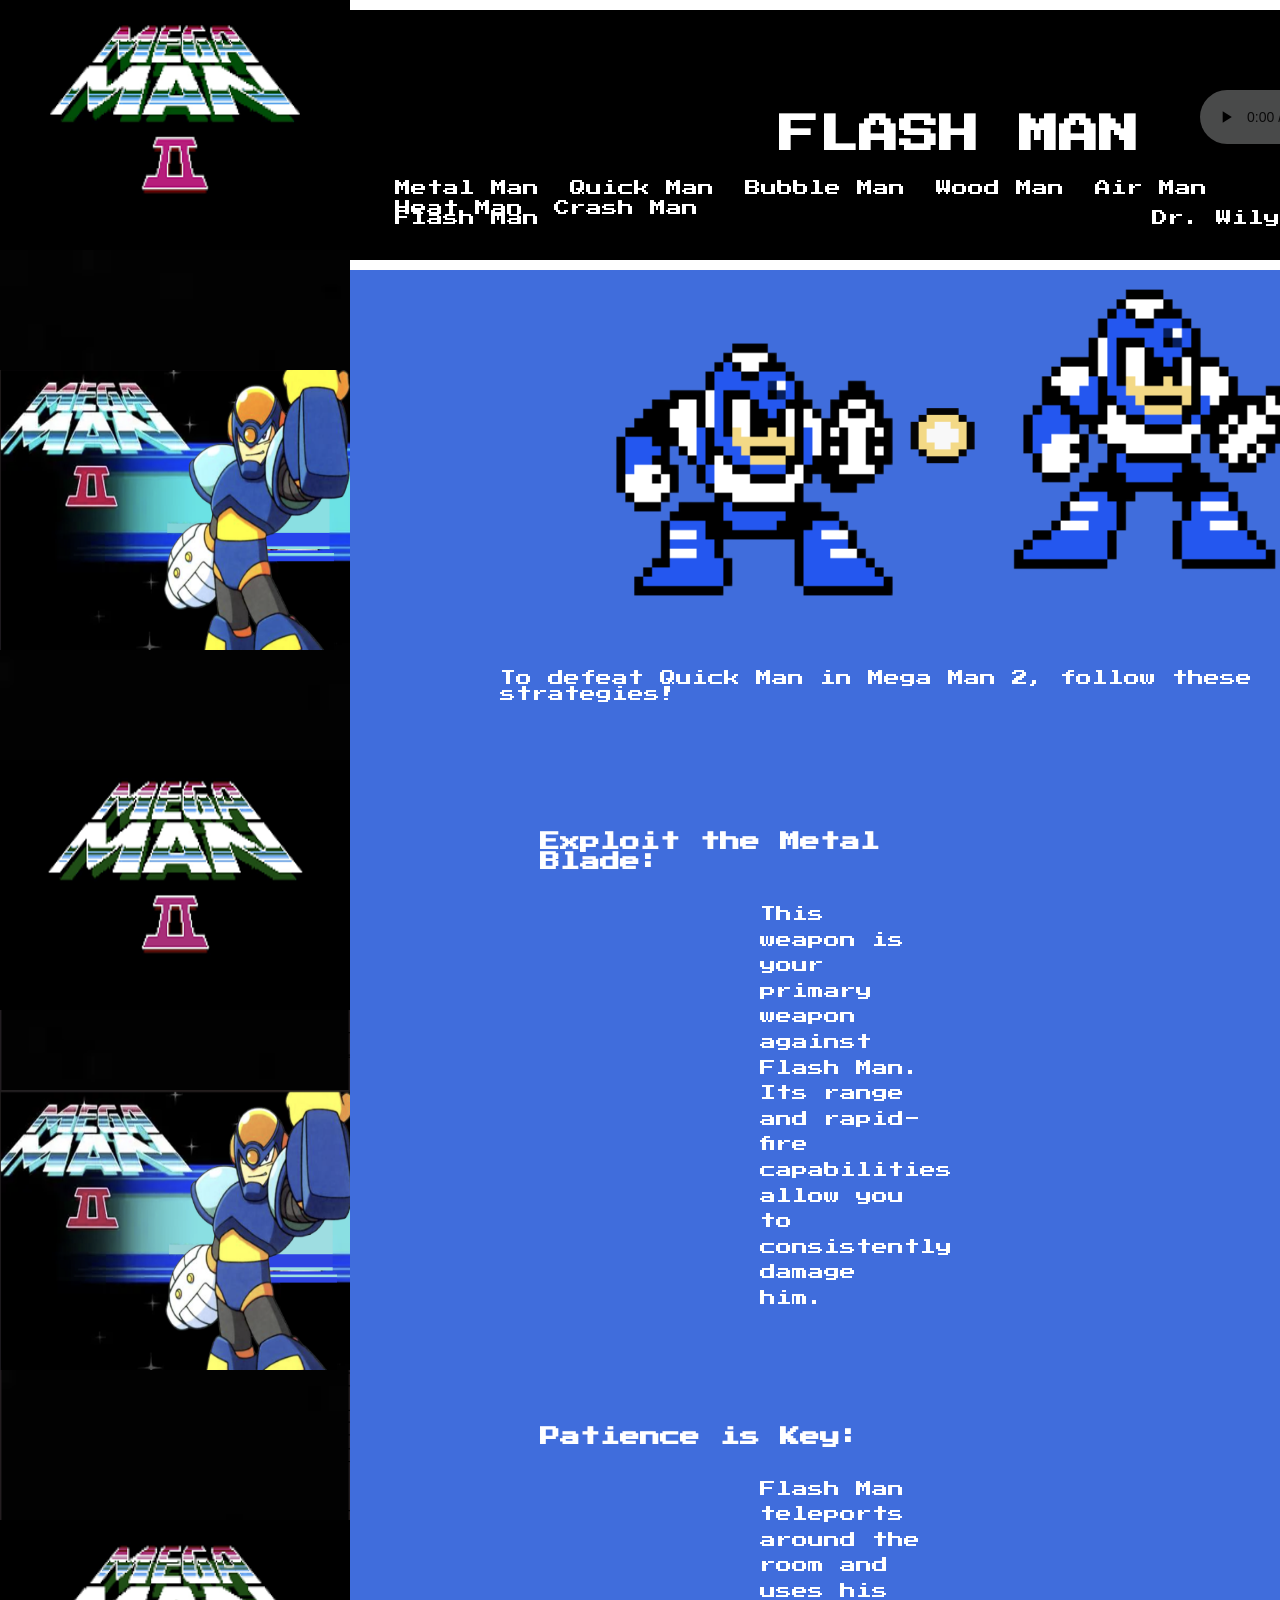
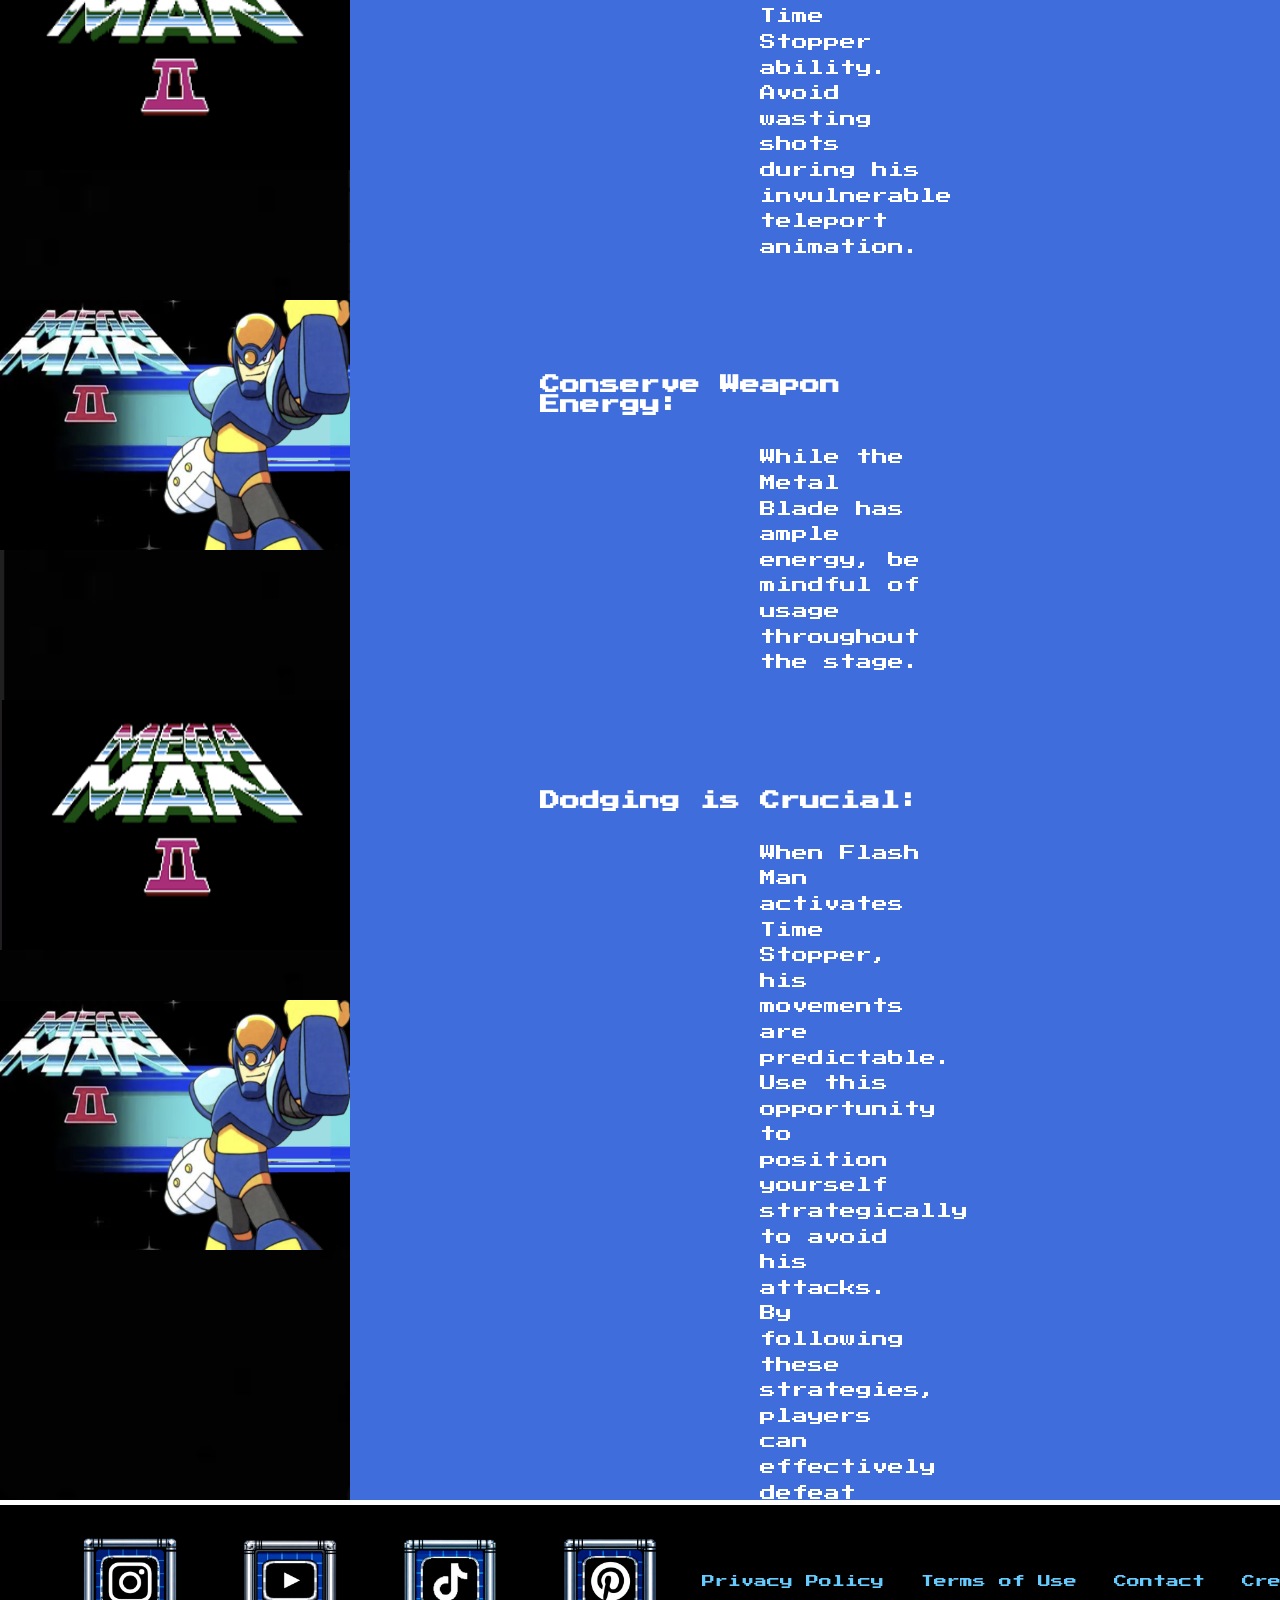
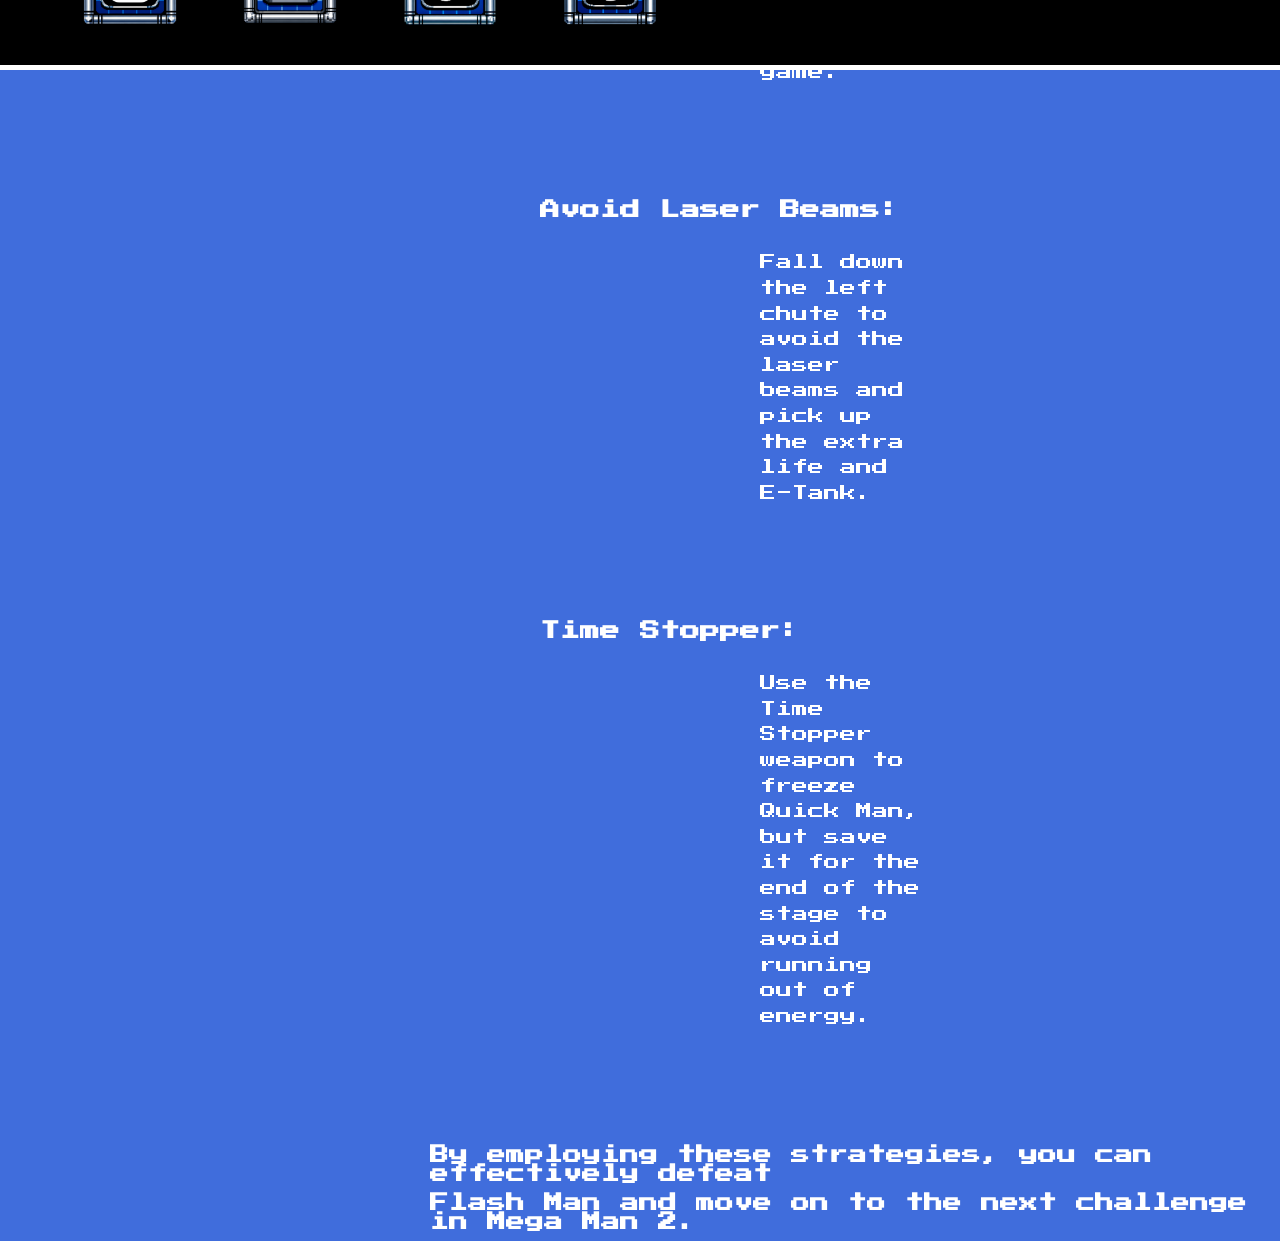
<file: flashman.html>
<!DOCTYPE html>

	<html lang="en">
	
		<head>
		
			<title> External Style Flashman </title>
			
			<meta charset="utf-8">
			<meta name="description" content="External Styling/Mega Man 2 Overview">
			<meta name="keywords" content="Mega Man, Quick Man, Metal Man, Air Man, Bubble Man, Heat Man, Wood Man, Crash Man, Flash Man">
			<meta name="viewport" content="width=device-width, initial-scale=1.0">
			<meta http-equiv="refresh" content="200">
			
			<link href="https://fonts.googleapis.com/css2?family=Press+Start+2P&display=swap" rel="stylesheet">
			
			<link rel="stylesheet" href="css/externalstyling.css">

		</head>
		
		<body id="flashman">
		
			<header id="flashmanheader">
				<img id="megamanlogo" src="images/logo.png">
				<img id="megamanlogoback" src="images/logoback.png">
				<img id="megamanlogoback2" src="images/logoback2.png">
				<img id="megamanlogoback3" src="images/logoback3.png">
				<img id="megamanlogoback4" src="images/logoback4.png">
				<img id="megamanlogoback5" src="images/logoback5.png">
				<img id="metalmannspp" src="images/flashnspp.png">
				<img id="metalmannspp2" src="images/flashnspp2.png">
				<img id="metalmannspp3" src="images/flashnspp3.png">
				<img id="airmannspp4" src="images/flashnspp4.png">
				<img id="megamanlogo2" src="images/logo2.png">
				<img id="megamanlogo3" src="images/logo3.png">
				<img id="megamanlogo4" src="images/logo4.png">
				<h2 id="bossname"> 	FLASH MAN </h2>
			</header>
			
			<div id="flasha">
			<nav>
			
				<a href="metalman.html"> Metal Man </a>
				<a href="quickman.html"> Quick Man </a>
				<a href="bubbleman.html"> Bubble Man </a>
				<a href="woodman.html"> Wood Man </a>
				<a href="airman.html"> Air Man </a>
				<a href="heatman.html"> Heat Man </a>
				<a href="crashman.html"> Crash Man </a>
				
			<div id="flash">
			
				<a href="flashman.html"> Flash Man </a>
				
			</div>
			<div id="wily">
			
				<a href="drwily.html"> Dr. Wily </a>
				
			</div>
				
			</nav>
			</div>
			
			<main>
			
				<section>
				
					<div id="quickmanpic"><img src="images/flashman.png"></div>
					<div id="quickmanboom"><img src="images/crash.png"></div>
					<div id="quickmanpic2"><img src="images/flashman2.png"></div>
					
					<div id="flashmanstage"><iframe width="560" height="315" src="https://www.youtube.com/embed/gQA_C9b2k6o?si=MJ-W2agdRnUNoa1v" title="YouTube video player" frameborder="0" allow="accelerometer; autoplay; clipboard-write; encrypted-media; gyroscope; picture-in-picture; web-share" referrerpolicy="strict-origin-when-cross-origin" allowfullscreen></iframe></div>
					
				</section>
				
				<section class="quickmanstrategies">
				
					<p> To defeat Quick Man in Mega Man 2, follow these strategies! </p>
					
				</section>
					
				<section class="strategy">
					
					<h3> Exploit the Metal Blade: </h3>
					<p> This weapon is your primary weapon against Flash Man. Its range and rapid-fire capabilities allow you to consistently damage him. </p>

				</section>
				
				<section class="strategy">
					
					<h3> Patience is Key: </h3> 
					<p> Flash Man teleports around the room and uses his Time Stopper ability. Avoid wasting shots during his invulnerable teleport animation. </p>
					
				</section>
				<section class="strategy">
					<h3> Conserve Weapon Energy: </h3>
					<p> While the Metal Blade has ample energy, be mindful of usage throughout the stage. </p>
				
				</section>
				<section class="strategy">
				
				<h3> Dodging is Crucial: </h3>
				<p> When Flash Man activates Time Stopper, his movements are predictable. Use this opportunity to position yourself strategically to avoid his attacks. By following these strategies, players can effectively defeat Flash Man and move on to the next challenge in the game. </p>
				
				</section>
				<section class="strategy">
				
					<h3> Avoid Laser Beams: </h3>
					<p> Fall down the left chute to avoid the laser beams and pick up the extra life and E-Tank. </p>
				
				</section>
				<section class="strategy">
				
					<h3> Time Stopper: </h3>
					<p> Use the Time Stopper weapon to freeze Quick Man, but save it for the end of the stage to avoid running out of energy. </p>
					
				</section>

					<h3> By employing these strategies, you can effectively defeat </h3>
					<h3> Flash Man and move on to the next challenge in Mega Man 2. </h3>
					
					<div id="indexaudio2">
				<audio autoplay loop controls>
						
						<source src="media/flashmanaudio.mp3">
						
				</audio>
				</div>
					
				</section>
				
			</main>
			
			<footer id="flashmanfooter">
				<div id="socialbubble">
					<a href="https://www.instagram.com/"><img src="images/instagram.png"></a>
					<a href="https://www.youtube.com/"><img src="images/youtube.png"></a>
					<a href="https://www.tiktok.com/"><img src="images/tiktok.png"></a>
					<a href="https://www.pinterest.com/"><img src="images/pinterest.png"></a>
				<div id="legal">
					<a href="#"> Privacy Policy </a>
					<a href="#"> Terms of Use </a>
					<a href="#"> Contact </a>
					<a href="#"> Credits </a>
					<p class="disclaimer"> © Capcom – Fan Site </p>
				</div>
				</div>
				
			</footer>
			
		</body>
		
	</html>
</file>
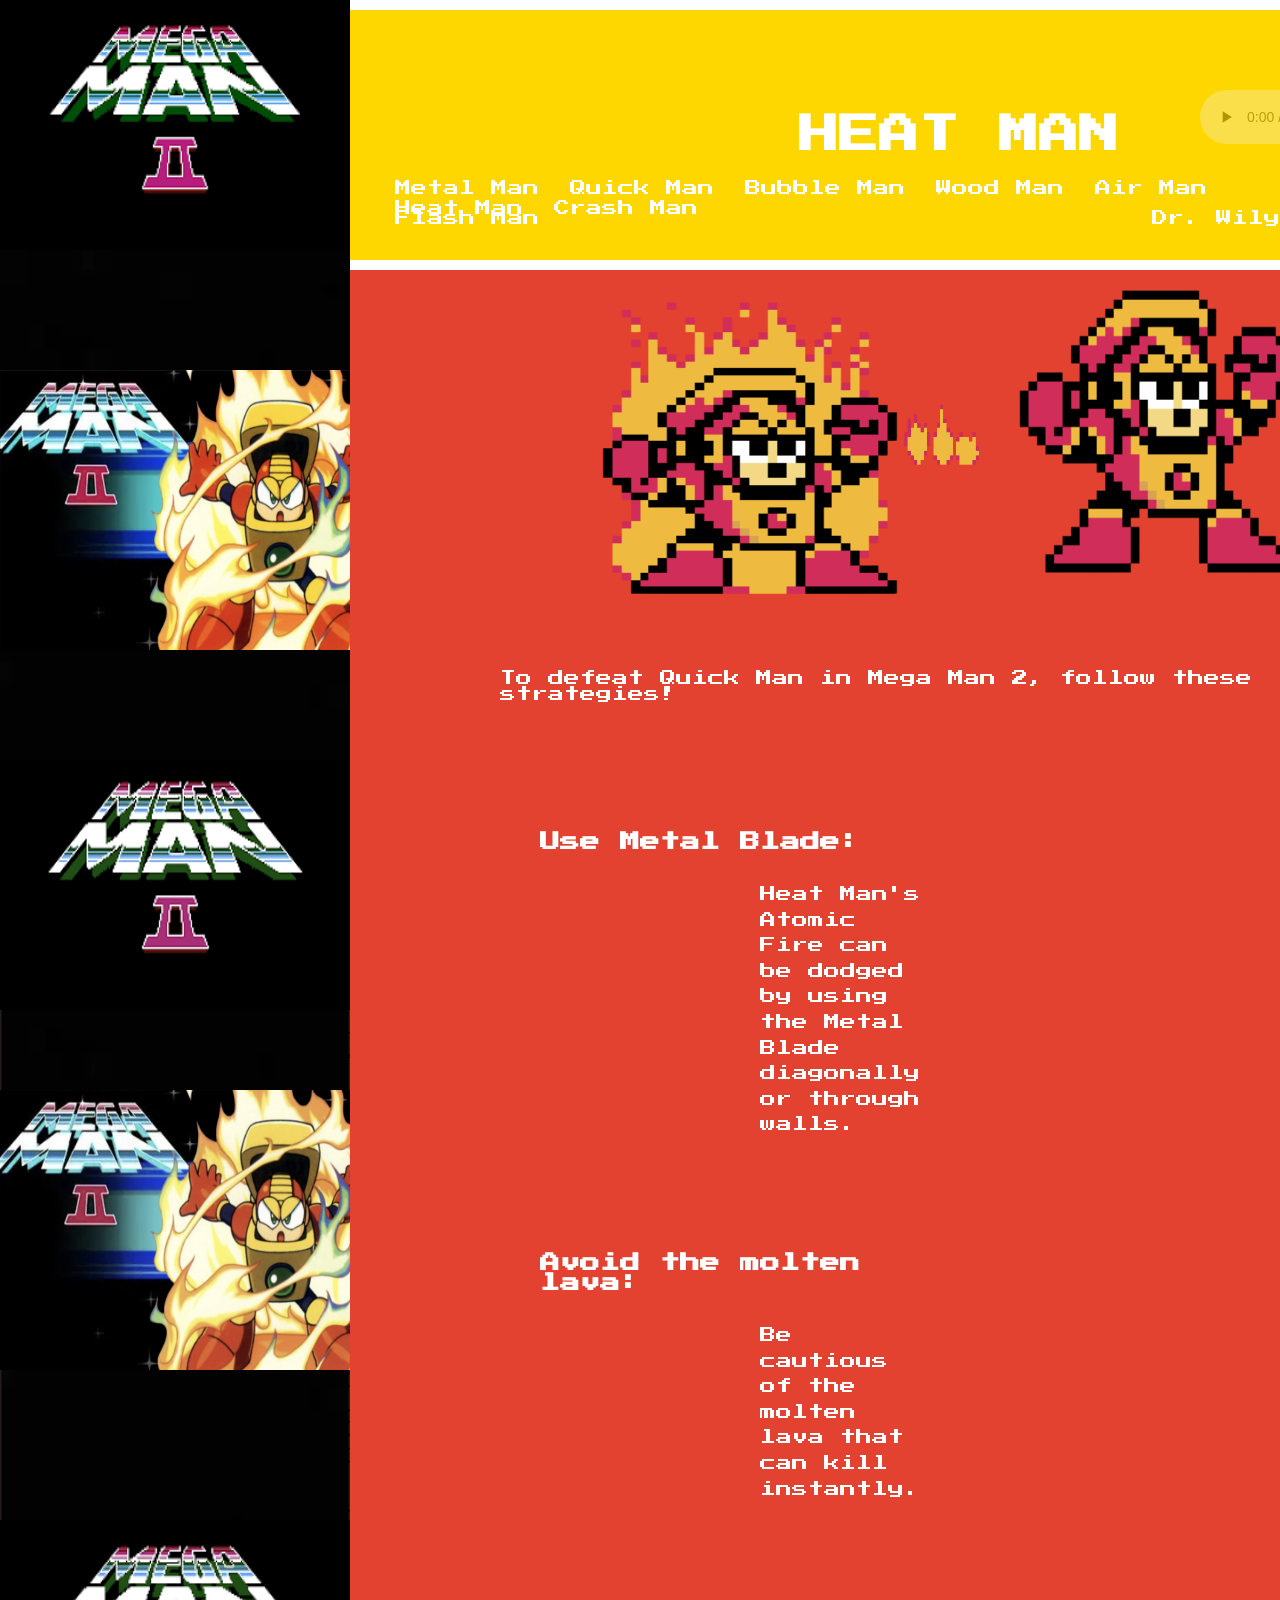
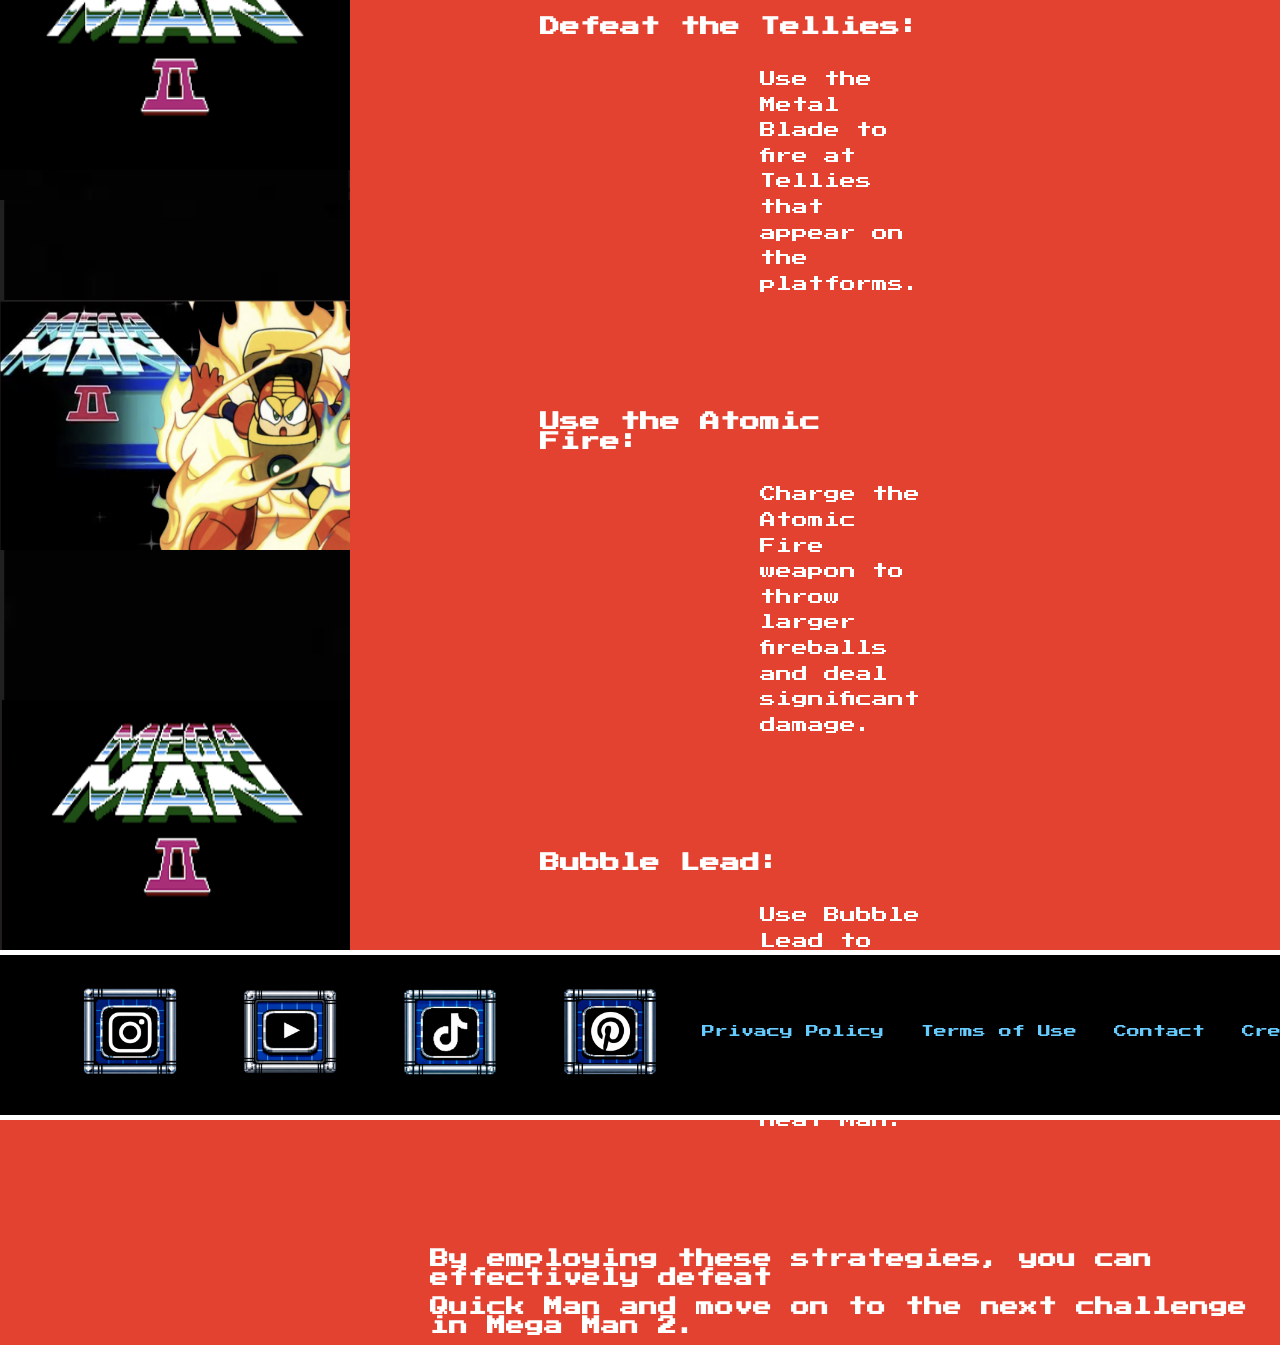
<file: heatman.html>
<!DOCTYPE html>

	<html lang="en">
	
		<head>
		
			<title> External Style Heatman </title>
			
			<meta charset="utf-8">
			<meta name="description" content="External Styling/Mega Man 2 Overview">
			<meta name="keywords" content="Mega Man, Quick Man, Metal Man, Air Man, Bubble Man, Heat Man, Wood Man, Crash Man, Flash Man">
			<meta name="viewport" content="width=device-width, initial-scale=1.0">
			<meta http-equiv="refresh" content="200">
			
			<link href="https://fonts.googleapis.com/css2?family=Press+Start+2P&display=swap" rel="stylesheet">
			
			<link rel="stylesheet" href="css/externalstyling.css">

		</head>
		
		<body id="heatman">
		
			<header id="quickmanheader">
				<img id="megamanlogo" src="images/logo.png">
				<img id="megamanlogoback" src="images/logoback.png">
				<img id="megamanlogoback2" src="images/logoback2.png">
				<img id="megamanlogoback3" src="images/logoback3.png">
				<img id="heatmanlogoback4" src="images/logoback4.png">
				<img id="metalmannspp" src="images/heatnspp.png">
				<img id="metalmannspp2" src="images/heatnspp2.png">
				<img id="metalmannspp3" src="images/heatnspp3.png">
				<img id="megamanlogo2" src="images/logo2.png">
				<img id="megamanlogo3" src="images/logo3.png">
				<img id="megamanlogo4" src="images/logo4.png">
				<h2 id="bossname"> 	HEAT MAN </h2>
			</header>
			
			<nav>
			
				<a href="metalman.html"> Metal Man </a>
				<a href="quickman.html"> Quick Man </a>
				<a href="bubbleman.html"> Bubble Man </a>
				<a href="woodman.html"> Wood Man </a>
				<a href="airman.html"> Air Man </a>
				<a href="heatman.html"> Heat Man </a>
				<a href="crashman.html"> Crash Man </a>
				
			<div id="flash">
			
				<a href="flashman.html"> Flash Man </a>
				
			</div>
			<div id="wily">
			
				<a href="drwily.html"> Dr. Wily </a>
				
			</div>
				
			</nav>
			
			<main>
			
				<section>
				
					<div id="quickmanpic"><img src="images/heatman.png"></div>
					<div id="quickmanboom"><img src="images/fire.png"></div>
					<div id="quickmanpic2"><img src="images/heatman2.png"></div>
					
					<div id="heatmanstage"><iframe width="560" height="315" src="https://www.youtube.com/embed/oKadk2--PNY?si=57-q5pZv_y27IjhI" title="YouTube video player" frameborder="0" allow="accelerometer; autoplay; clipboard-write; encrypted-media; gyroscope; picture-in-picture; web-share" referrerpolicy="strict-origin-when-cross-origin" allowfullscreen></iframe></div>
					
				</section>
				
				<section class="quickmanstrategies">
				
					<p> To defeat Quick Man in Mega Man 2, follow these strategies! </p>
					
				</section>
					
				<section class="strategy">
					
					<h3> Use Metal Blade: </h3>
					<p> Heat Man's Atomic Fire can be dodged by using the Metal Blade diagonally or through walls. </p>

				</section>
				
				<section class="strategy">
					
					<h3> Avoid the molten lava: </h3> 
					<p> Be cautious of the molten lava that can kill instantly. </p>
					
				</section>
				<section class="strategy">
					<h3> Defeat the Tellies: </h3>
					<p> Use the Metal Blade to fire at Tellies that appear on the platforms. </p>
				
				</section>
				<section class="strategy">
				
				<h3> Use the Atomic Fire: </h3>
				<p> Charge the Atomic Fire weapon to throw larger fireballs and deal significant damage. </p>
				
				</section>
				<section class="strategy">
				
					<h3> Bubble Lead: </h3>
					<p> Use Bubble Lead to ignore the fire pillars and deal immense damage to Heat Man. </p>
				
				</section>

					<h3> By employing these strategies, you can effectively defeat </h3>
					<h3> Quick Man and move on to the next challenge in Mega Man 2. </h3>
					
					<div id="indexaudio2">
				<audio autoplay loop controls>
						
						<source src="media/heatmanaudio.mp3">
						
				</audio>
				</div>
					
				</section>
				
			</main>
			
			<footer id="heatmanfooter">
				<div id="socialbubble">
					<a href="https://www.instagram.com/"><img src="images/instagram.png"></a>
					<a href="https://www.youtube.com/"><img src="images/youtube.png"></a>
					<a href="https://www.tiktok.com/"><img src="images/tiktok.png"></a>
					<a href="https://www.pinterest.com/"><img src="images/pinterest.png"></a>
				<div id="legal">
					<a href="#"> Privacy Policy </a>
					<a href="#"> Terms of Use </a>
					<a href="#"> Contact </a>
					<a href="#"> Credits </a>
					<p class="disclaimer"> © Capcom – Fan Site </p>
				</div>
				</div>
				
			</footer>
			
		</body>
		
	</html>
</file>
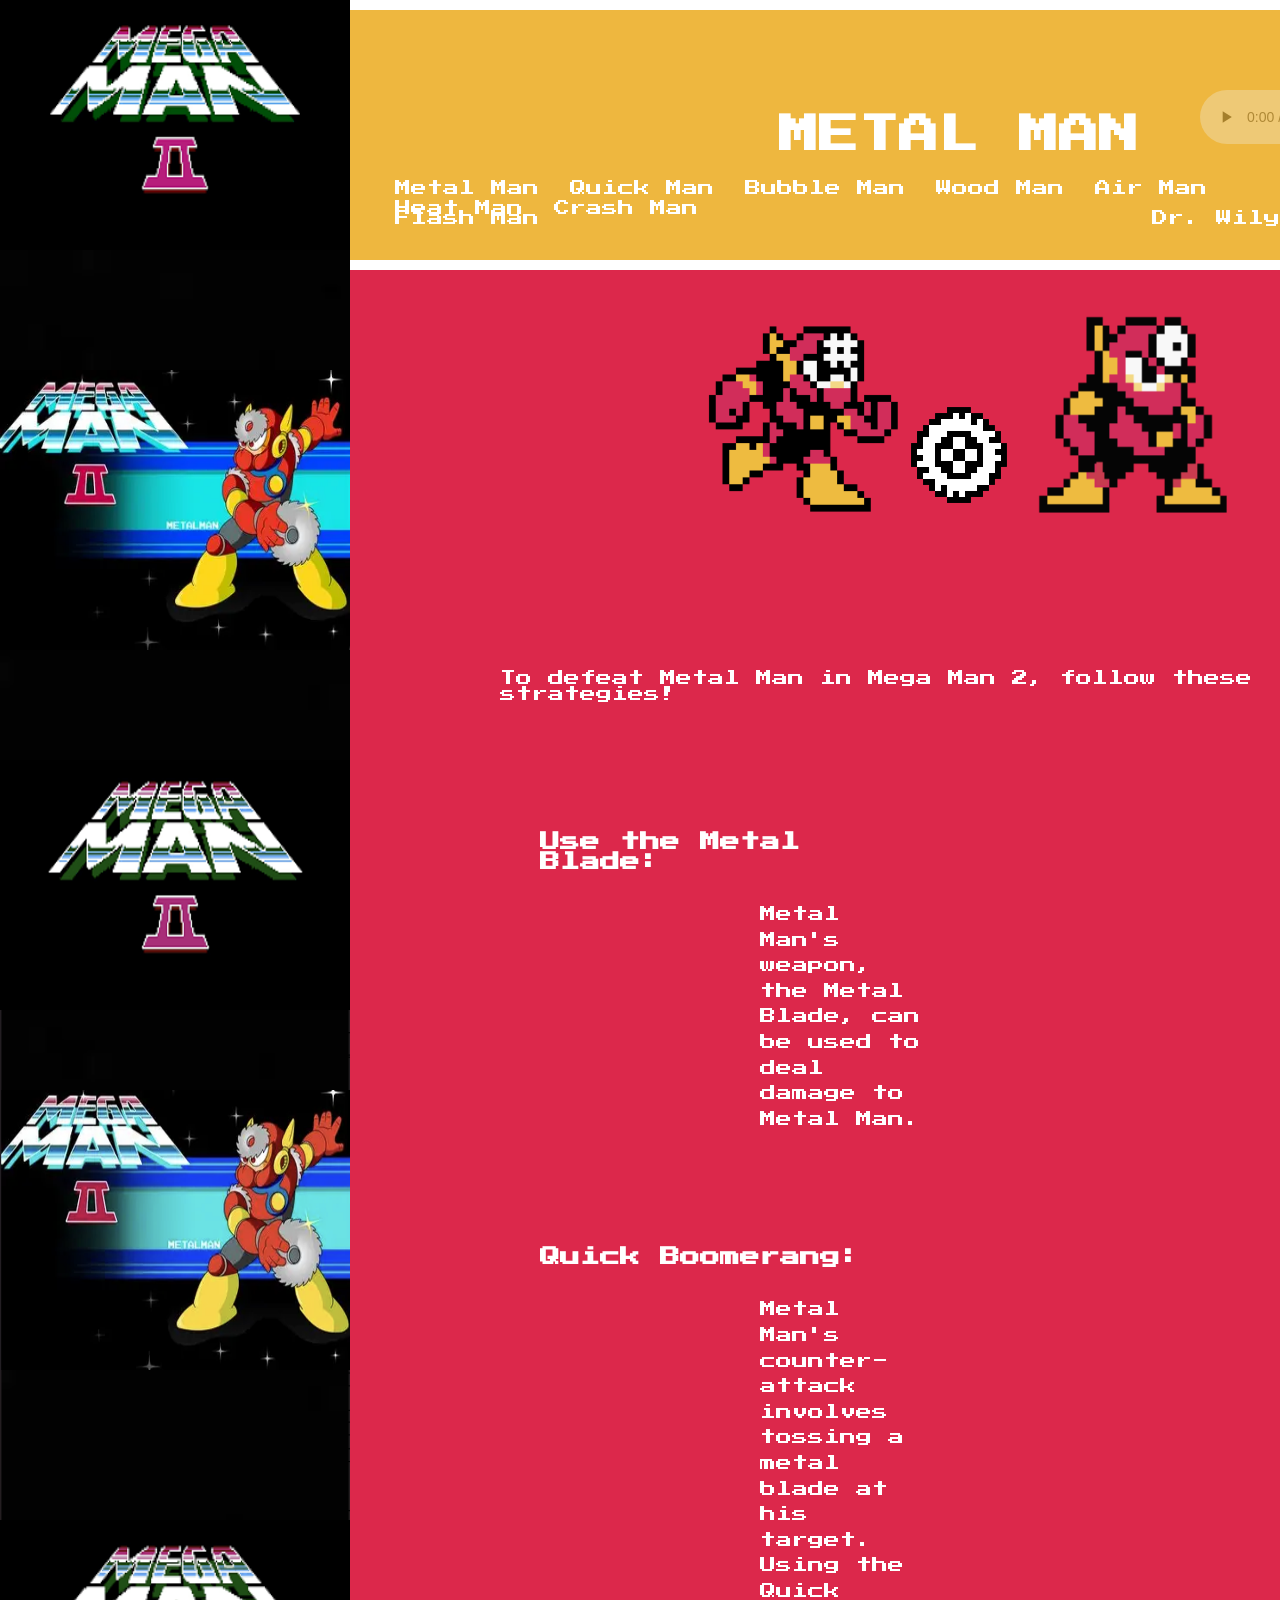
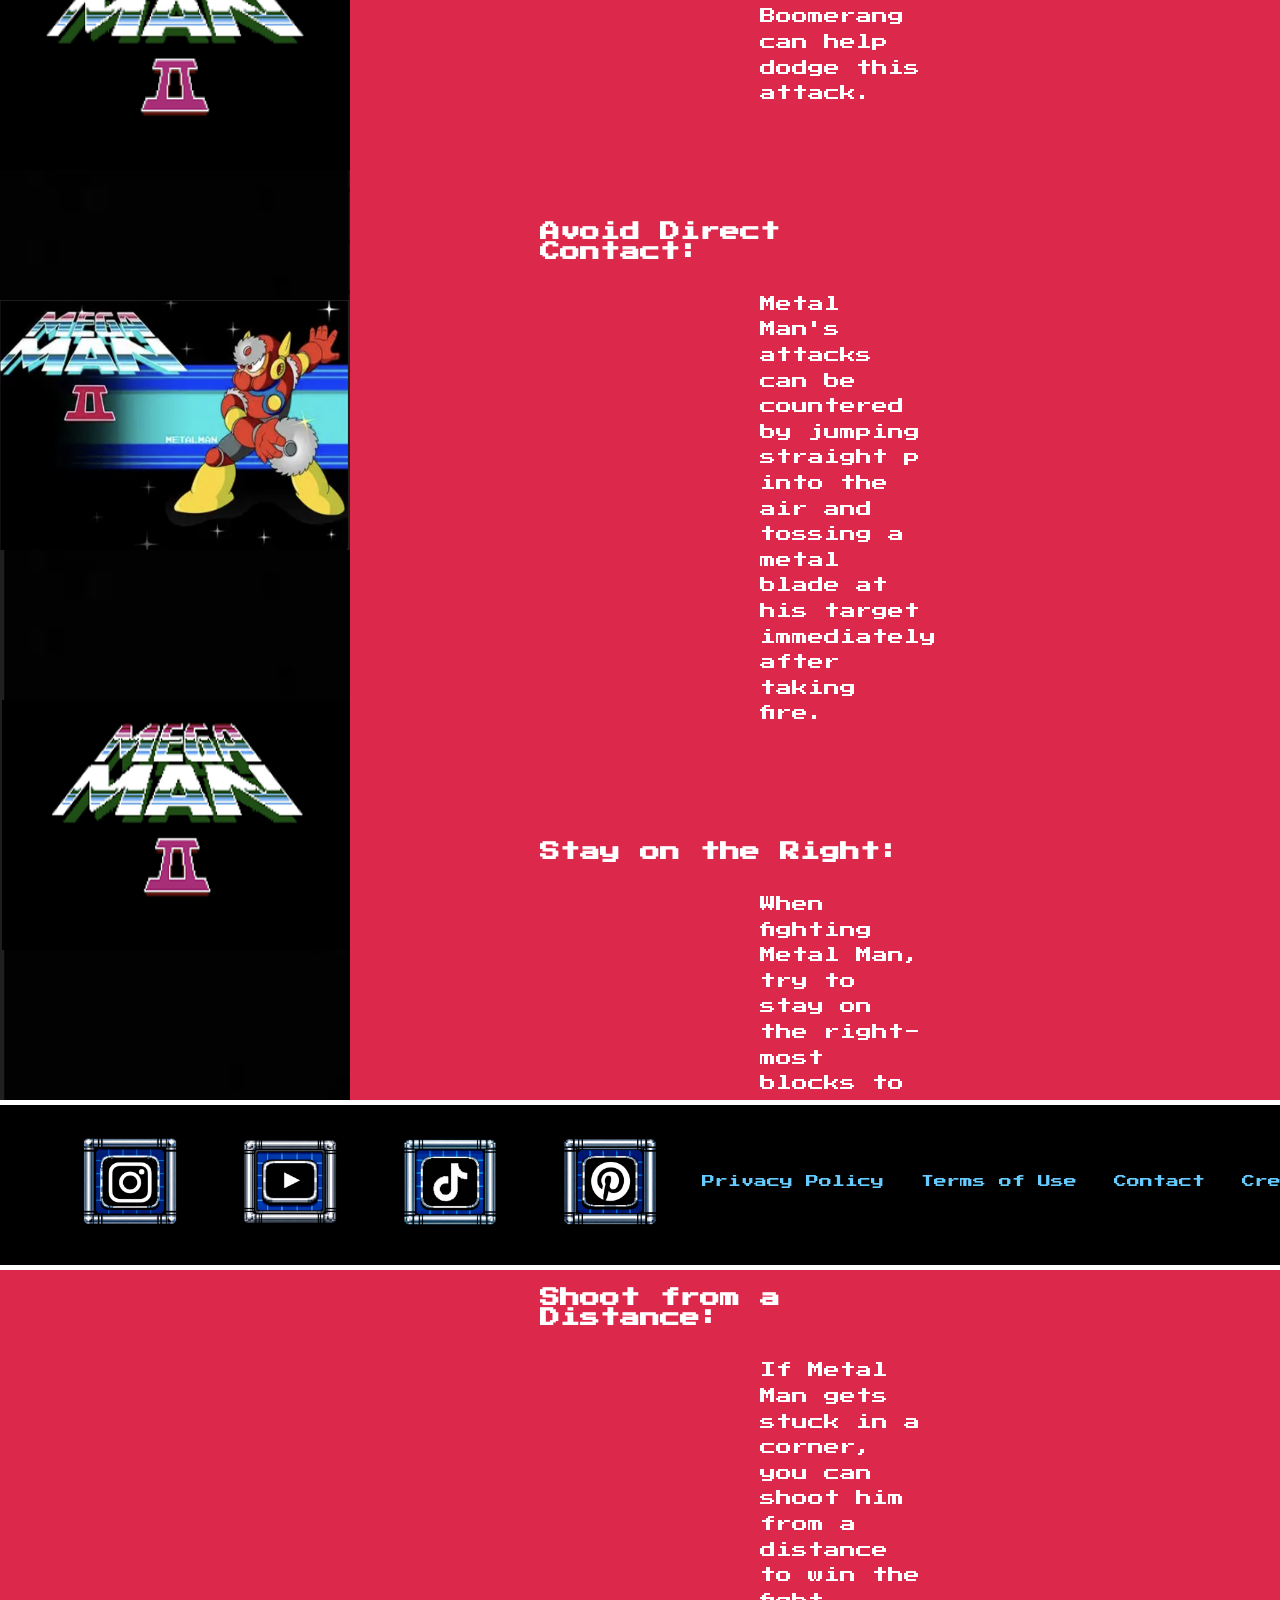
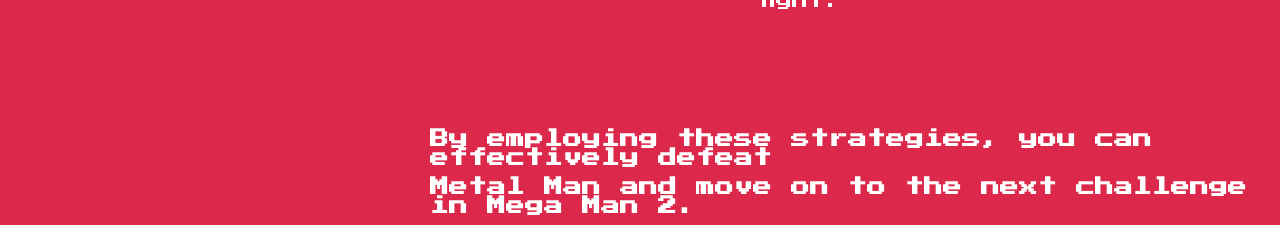
<file: metalman.html>
<!DOCTYPE html>

	<html lang="en">
	
		<head>
		
			<title> External Style Metalman </title>
			
			<meta charset="utf-8">
			<meta name="description" content="External Styling/Mega Man 2 Overview">
			<meta name="keywords" content="Mega Man, Quick Man, Metal Man, Air Man, Bubble Man, Heat Man, Wood Man, Crash Man, Flash Man">
			<meta name="viewport" content="width=device-width, initial-scale=1.0">
			<meta http-equiv="refresh" content="200">
			
			<link href="https://fonts.googleapis.com/css2?family=Press+Start+2P&display=swap" rel="stylesheet">
			
			<link rel="stylesheet" href="css/externalstyling.css">

		</head>
		
		<body id="metalman">
		
			<header id="metalmanheader">
				<img id="megamanlogo" src="images/logo.png">
				<img id="megamanlogoback" src="images/logoback.png">
				<img id="megamanlogoback2" src="images/logoback2.png">
				<img id="megamanlogoback3" src="images/logoback3.png">
				<img id="megamanlogoback4" src="images/logoback4.png">
				<img id="metalmannspp" src="images/metalmannsp.png">
				<img id="metalmannspp2" src="images/metalmansnp2.png">
				<img id="metalmannspp3" src="images/metalmannsp3.png">
				<img id="megamanlogo2" src="images/logo2.png">
				<img id="megamanlogo3" src="images/logo3.png">
				<img id="megamanlogo4" src="images/logo4.png">
				<h2 id="bossname"> METAL MAN </h2>
			</header>
			
			<nav>
			
				<a href="metalman.html"> Metal Man </a>
				<a href="quickman.html"> Quick Man </a>
				<a href="bubbleman.html"> Bubble Man </a>
				<a href="woodman.html"> Wood Man </a>
				<a href="airman.html"> Air Man </a>
				<a href="heatman.html"> Heat Man </a>
				<a href="crashman.html"> Crash Man </a>
				
			<div id="flash">
			
				<a href="flashman.html"> Flash Man </a>
				
			</div>
			<div id="wily">
			
				<a href="drwily.html"> Dr. Wily </a>
				
			</div>
				
			</nav>
			
			<main>
			
				<section>
				
					<div id="quickmanpic"><img src="images/metalman.png"></div>
					<div id="metalmanweapon"><img src="images/metalmanweapon.png"></div>
					<div id="metalmanpic2"><img src="images/metalman2.png"></div>
					
					<div id="metalmanstage"><iframe width="560" height="315" src="https://www.youtube.com/embed/fSIc5CisfHE?si=yA4I6iNafnPSCq4z" title="YouTube video player" frameborder="0" allow="accelerometer; autoplay; clipboard-write; encrypted-media; gyroscope; picture-in-picture; web-share" referrerpolicy="strict-origin-when-cross-origin" allowfullscreen></iframe></div>
				</section>
					
				<section class="quickmanstrategies">
				
					<p> To defeat Metal Man in Mega Man 2, follow these strategies! </p>
					
				</section>
					
				<section class="strategy">

					<h3> Use the Metal Blade: </h3>
					<p> Metal Man's weapon, the Metal Blade, can be used to deal damage to Metal Man. </p>
				
				</section>
				<section class="strategy">
					
					<h3> Quick Boomerang: </h3> 
					<p> Metal Man's counter-attack involves tossing a metal blade at his target. Using the Quick Boomerang can help dodge this attack. </p> 
					
				</section>
				<section class="strategy">
				
					<h3> Avoid Direct Contact: </h3>
					<p> Metal Man's attacks can be countered by jumping straight p into the air and tossing a metal blade at his target immediately after taking fire. </p>
					
				</section>
				<section class="strategy">
					
					<h3> Stay on the Right: </h3>
					<p> When fighting Metal Man, try to stay on the right-most blocks to avoid his boomerang attacks. </p>
				
				</section>
				<section class="strategy">
					
					<h3> Shoot from a Distance: </h3>		
					<p> If Metal Man gets stuck in a corner, you can shoot him from a distance to win the fight. </p>
					
				</section>
					

					<h3> By employing these strategies, you can effectively defeat </h3>
					<h3> Metal Man and move on to the next challenge in Mega Man 2.</h3>
					
					<div id="indexaudio2">
				<audio autoplay loop controls>
						
						<source src="media/metalmanaudio.mp3">
						
				</audio>
				</div>

				</section>
				
			</main>
			
			<footer id="metalmanfooter">
				<div id="socialbubble">
					<a href="https://www.instagram.com/"><img src="images/instagram.png"></a>
					<a href="https://www.youtube.com/"><img src="images/youtube.png"></a>
					<a href="https://www.tiktok.com/"><img src="images/tiktok.png"></a>
					<a href="https://www.pinterest.com/"><img src="images/pinterest.png"></a>
				<div id="legal">
					<a href="#"> Privacy Policy </a>
					<a href="#"> Terms of Use </a>
					<a href="#"> Contact </a>
					<a href="#"> Credits </a>
					<p class="disclaimer"> © Capcom – Fan Site </p>
				</div>
				</div>
				
			</footer>
			
		</body>
		
	</html>
</file>
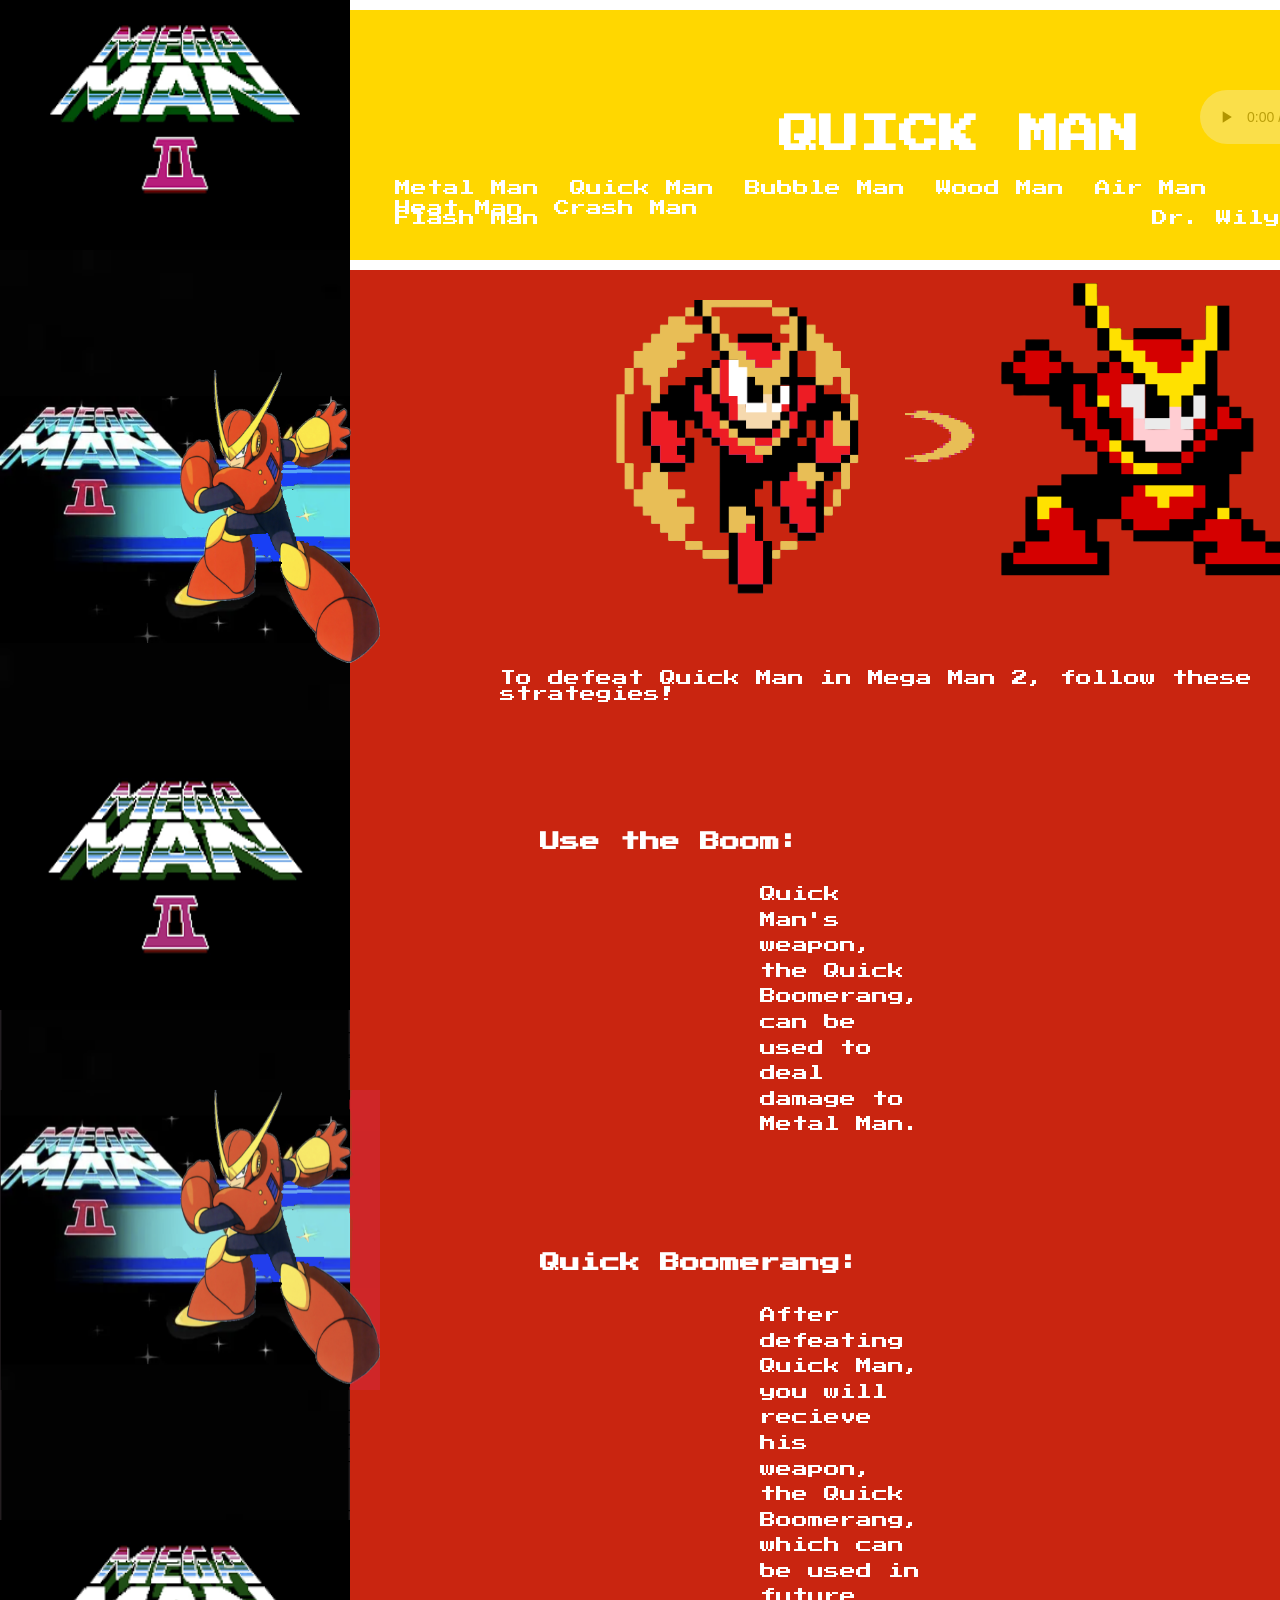
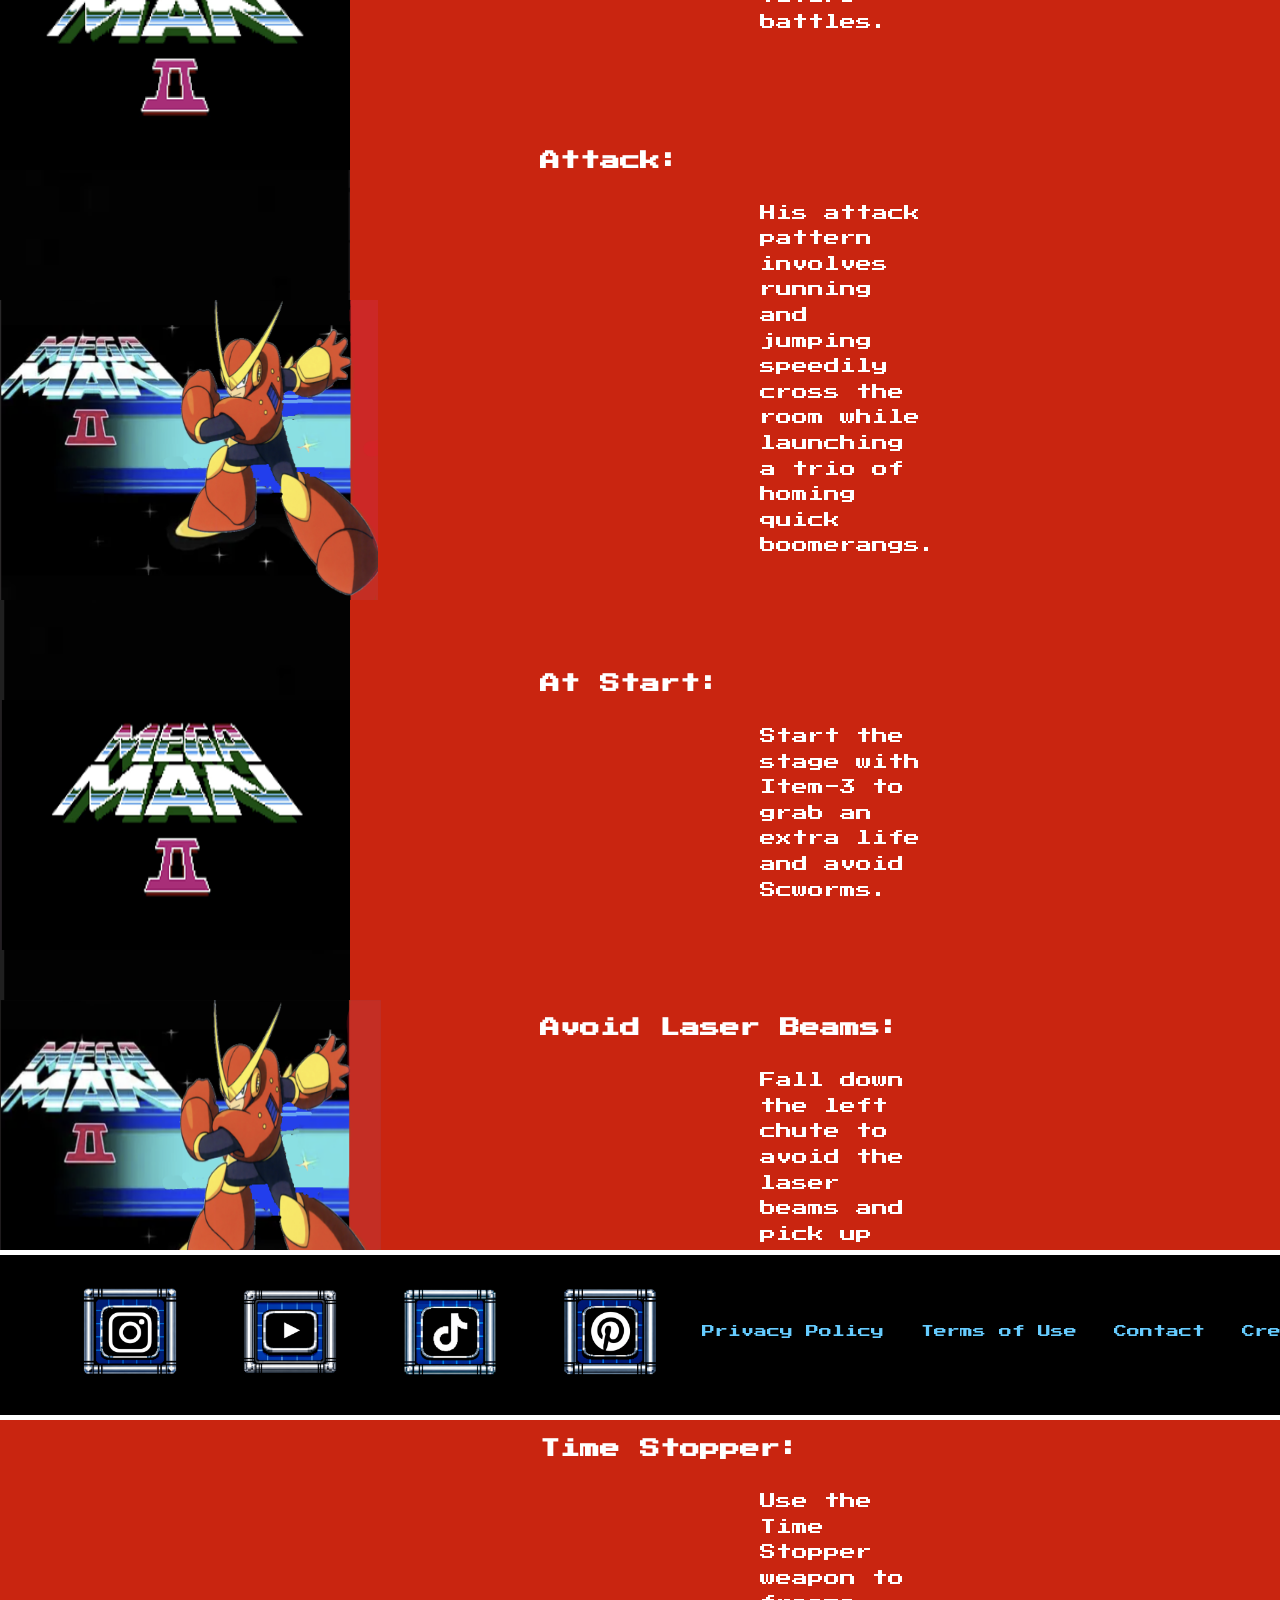
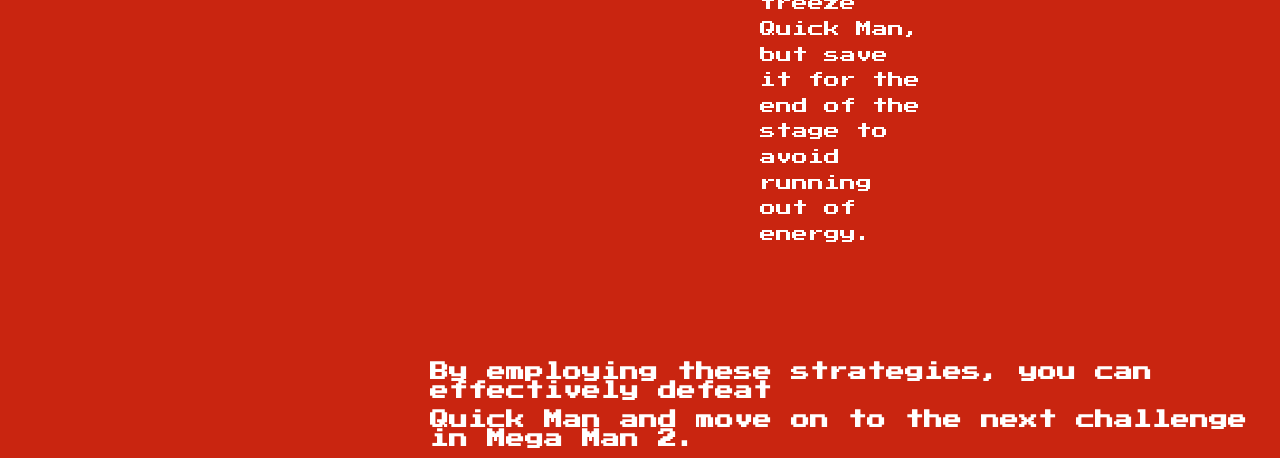
<file: quickman.html>
<!DOCTYPE html>

	<html lang="en">
	
		<head>
		
			<title> External Style Quickman </title>
			
			<meta charset="utf-8">
			<meta name="description" content="External Styling/Mega Man 2 Overview">
			<meta name="keywords" content="Mega Man, Quick Man, Metal Man, Air Man, Bubble Man, Heat Man, Wood Man, Crash Man, Flash Man">
			<meta name="viewport" content="width=device-width, initial-scale=1.0">
			<meta http-equiv="refresh" content="200">
			
			<link href="https://fonts.googleapis.com/css2?family=Press+Start+2P&display=swap" rel="stylesheet">
			
			<link rel="stylesheet" href="css/externalstyling.css">

		</head>
		
		<body id="quickman">
		
			<header id="quickmanheader">
				<img id="megamanlogo" src="images/logo.png">
				<img id="megamanlogoback" src="images/logoback.png">
				<img id="megamanlogoback2" src="images/logoback2.png">
				<img id="megamanlogoback3" src="images/logoback3.png">
				<img id="megamanlogoback4" src="images/logoback4.png">
				<img id="quickmannspp" src="images/quickmannspp.png">
				<img id="quickmannspp2" src="images/quickmannspp2.png">
				<img id="quickmannspp3" src="images/quickmannspp3.png">
				<img id="quickmannspp4" src="images/quickmannspp4.png">
				<img id="megamanlogo2" src="images/logo2.png">
				<img id="megamanlogo3" src="images/logo3.png">
				<img id="megamanlogo4" src="images/logo4.png">
				<h2 id="bossname"> 	QUICK MAN </h2>
			</header>
			
			<nav>
			
				<a href="metalman.html"> Metal Man </a>
				<a href="quickman.html"> Quick Man </a>
				<a href="bubbleman.html"> Bubble Man </a>
				<a href="woodman.html"> Wood Man </a>
				<a href="airman.html"> Air Man </a>
				<a href="heatman.html"> Heat Man </a>
				<a href="crashman.html"> Crash Man </a>
				
			<div id="flash">
			
				<a href="flashman.html"> Flash Man </a>
				
			</div>
			<div id="wily">
			
				<a href="drwily.html"> Dr. Wily </a>
				
			</div>
				
			</nav>
			
			<main>
			
				<section>
				
					<div id="quickmanpic"><img src="images/quickman.png"></div>
					<div id="quickmanboom"><img src="images/quickmanboom.png"></div>
					<div id="quickmanpic2"><img src="images/quickman2.png"></div>
					
					<div id="quickmanstage"><iframe width="560" height="315" src="https://www.youtube.com/embed/-ku7d9-eieE?si=vxIKMze4EBpIhE27" title="YouTube video player" frameborder="0" allow="accelerometer; autoplay; clipboard-write; encrypted-media; gyroscope; picture-in-picture; web-share" referrerpolicy="strict-origin-when-cross-origin" allowfullscreen></iframe></div>
					
				</section>
				
				<section class="quickmanstrategies">
				
					<p> To defeat Quick Man in Mega Man 2, follow these strategies! </p>
					
				</section>
					
				<section class="strategy">
					
					<h3> Use the Boom: </h3>
					<p> Quick Man's weapon, the Quick Boomerang, can be used to deal damage to Metal Man. </p>

				</section>
				
				<section class="strategy">
					
					<h3> Quick Boomerang: </h3> 
					<p> After defeating Quick Man, you will recieve his weapon, the Quick Boomerang, which can be used in future battles.</p>
					
				</section>
				<section class="strategy">
					<h3> Attack: </h3>
					<p> His attack pattern involves running and jumping speedily cross the room while launching a trio of homing quick boomerangs. </p>
				
				</section>
				<section class="strategy">
				
				<h3> At Start: </h3>
				<p> Start the stage with Item-3 to grab an extra life and avoid Scworms. </p>
				
				</section>
				<section class="strategy">
				
					<h3> Avoid Laser Beams: </h3>
					<p> Fall down the left chute to avoid the laser beams and pick up the extra life and E-Tank. </p>
				
				</section>
				<section class="strategy">
				
					<h3> Time Stopper: </h3>
					<p> Use the Time Stopper weapon to freeze Quick Man, but save it for the end of the stage to avoid running out of energy. </p>
					
				</section>

					<h3> By employing these strategies, you can effectively defeat </h3>
					<h3> Quick Man and move on to the next challenge in Mega Man 2. </h3>
					
					<div id="indexaudio2">
				<audio autoplay loop controls>
						
						<source src="media/quickmanaudio.mp3">
						
				</audio>
				</div>
					
				</section>
				
			</main>
			
			<footer id="quickmanfooter">
				<div id="socialbubble">
					<a href="https://www.instagram.com/"><img src="images/instagram.png"></a>
					<a href="https://www.youtube.com/"><img src="images/youtube.png"></a>
					<a href="https://www.tiktok.com/"><img src="images/tiktok.png"></a>
					<a href="https://www.pinterest.com/"><img src="images/pinterest.png"></a>
				<div id="legal">
					<a href="#"> Privacy Policy </a>
					<a href="#"> Terms of Use </a>
					<a href="#"> Contact </a>
					<a href="#"> Credits </a>
					<p class="disclaimer"> © Capcom – Fan Site </p>
				</div>
				</div>
				
			</footer>
			
		</body>
		
	</html>
</file>
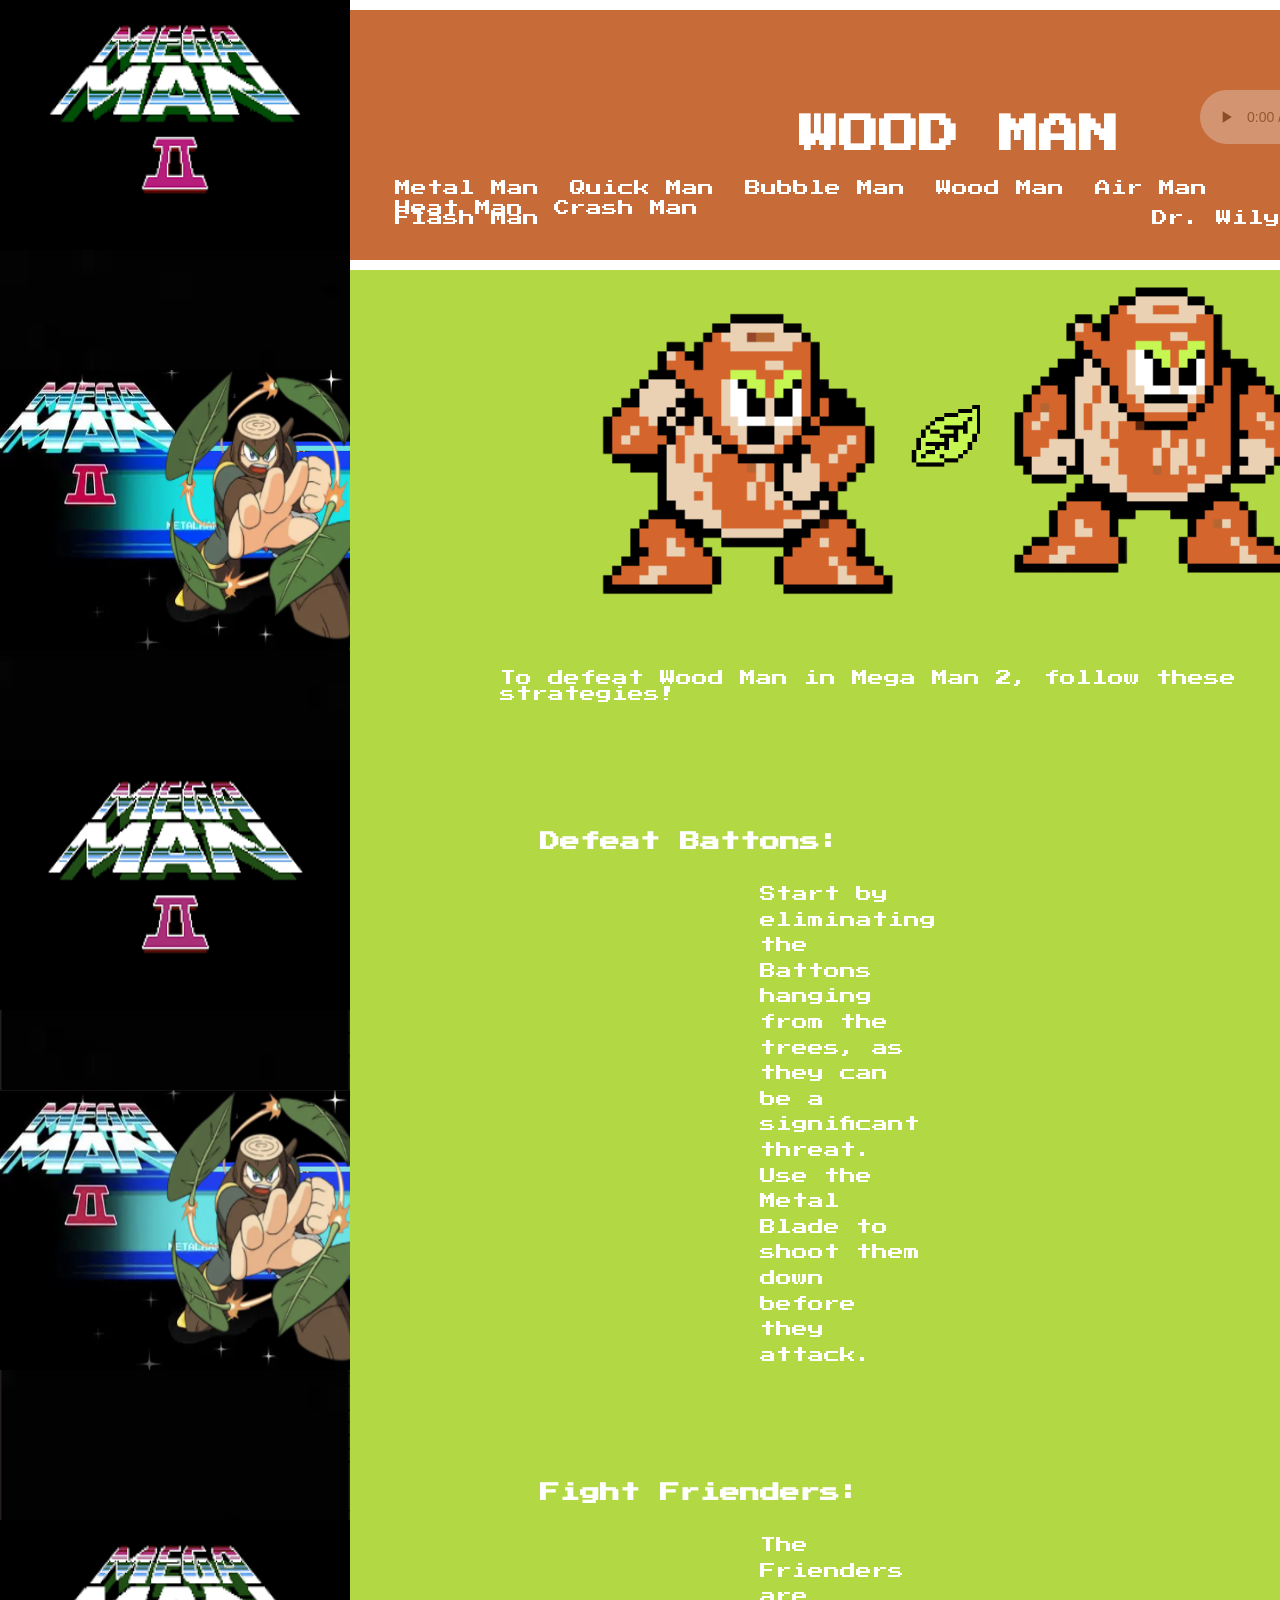
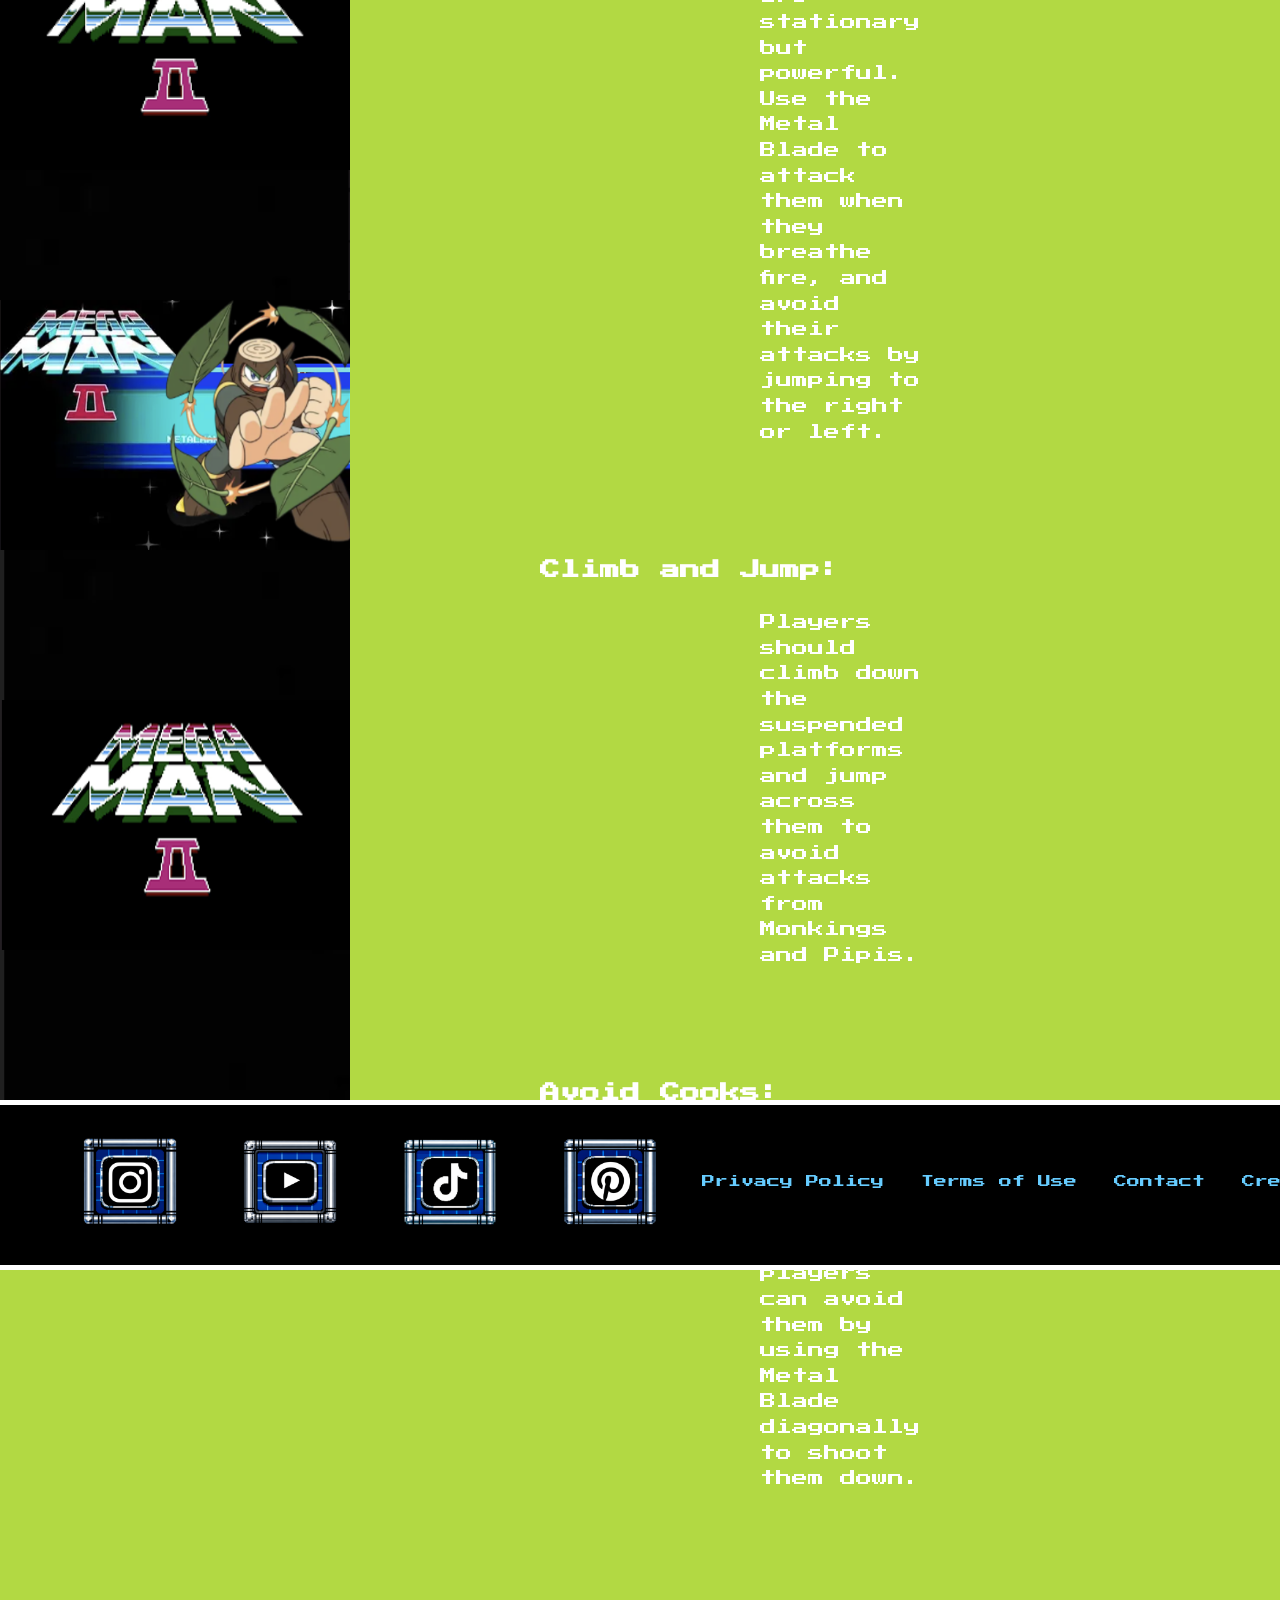
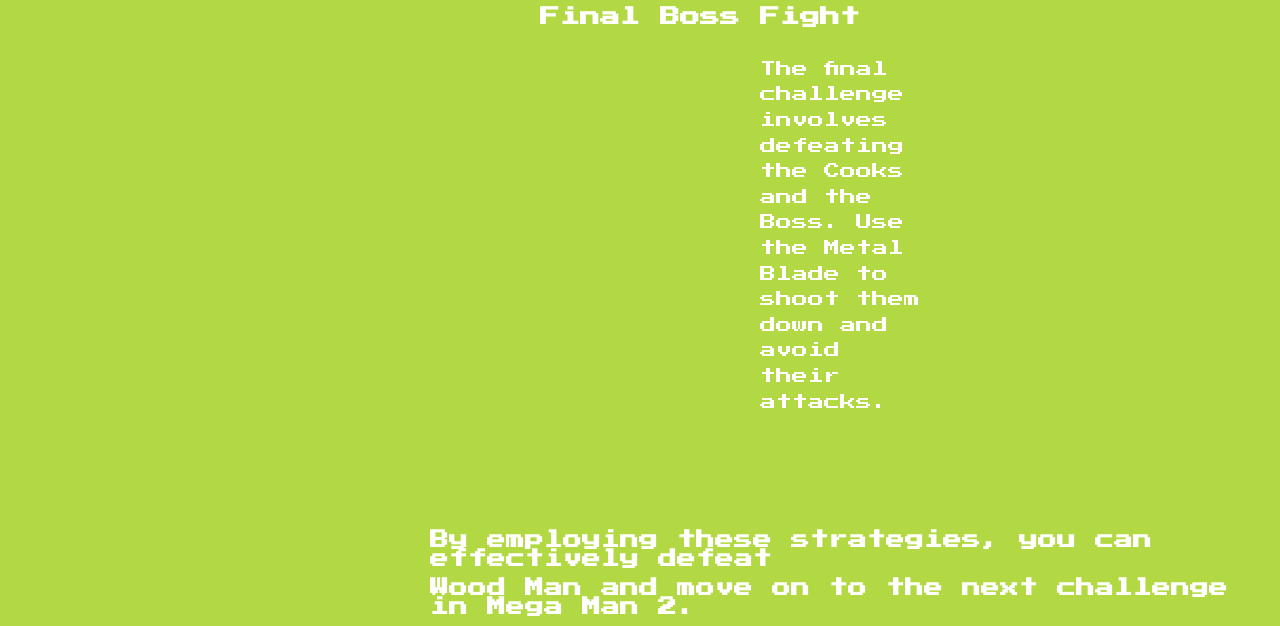
<file: woodman.html>
<!DOCTYPE html>

	<html lang="en">
	
		<head>
		
			<title> External Style Woodman </title>
			
			<meta charset="utf-8">
			<meta name="description" content="External Styling/Mega Man 2 Overview">
			<meta name="keywords" content="Mega Man, Quick Man, Metal Man, Air Man, Bubble Man, Heat Man, Wood Man, Crash Man, Flash Man">
			<meta name="viewport" content="width=device-width, initial-scale=1.0">
			<meta http-equiv="refresh" content="200">
			
			<link href="https://fonts.googleapis.com/css2?family=Press+Start+2P&display=swap" rel="stylesheet">
			
			<link rel="stylesheet" href="css/externalstyling.css">

		</head>
		
		<body id="woodman">
		
			<header id="woodmanheader">
				<img id="megamanlogo" src="images/logo.png">
				<img id="megamanlogoback" src="images/logoback.png">
				<img id="megamanlogoback2" src="images/logoback2.png">
				<img id="megamanlogoback3" src="images/logoback3.png">
				<img id="megamanlogoback4" src="images/logoback4.png">
				<img id="metalmannspp" src="images/woodnspp.png">
				<img id="metalmannspp2" src="images/woodnspp2.png">
				<img id="metalmannspp3" src="images/woodnspp3.png">
				<img id="megamanlogo2" src="images/logo2.png">
				<img id="megamanlogo3" src="images/logo3.png">
				<img id="megamanlogo4" src="images/logo4.png">
				<h2 id="bossname"> 	WOOD MAN </h2>
			</header>
			
			<nav>
			
				<a href="metalman.html"> Metal Man </a>
				<a href="quickman.html"> Quick Man </a>
				<a href="bubbleman.html"> Bubble Man </a>
				<a href="woodman.html"> Wood Man </a>
				<a href="airman.html"> Air Man </a>
				<a href="heatman.html"> Heat Man </a>
				<a href="crashman.html"> Crash Man </a>
				
			<div id="flash">
			
				<a href="flashman.html"> Flash Man </a>
				
			</div>
			<div id="wily">
			
				<a href="drwily.html"> Dr. Wily </a>
				
			</div>
				
			</nav>
			
			<main>
			
				<section>
				
					<div id="quickmanpic"><img src="images/woodman.png"></div>
					<div id="quickmanboom"><img src="images/woodmanweapon.png"></div>
					<div id="quickmanpic2"><img src="images/woodman2.png"></div>
					
					<div id="woodmanstage"><iframe width="560" height="315" src="https://www.youtube.com/embed/skI82aWsjxA?si=kAMV7SSlhFyyziOW" title="YouTube video player" frameborder="0" allow="accelerometer; autoplay; clipboard-write; encrypted-media; gyroscope; picture-in-picture; web-share" referrerpolicy="strict-origin-when-cross-origin" allowfullscreen></iframe></div>
					
				</section>
				
				<section class="quickmanstrategies">
				
					<p> To defeat Wood Man in Mega Man 2, follow these strategies! </p>
					
				</section>
					
				<section class="strategy">
					
					<h3> Defeat Battons: </h3>
					<p> Start by eliminating the Battons hanging from the trees, as they can be a significant threat. Use the Metal Blade to shoot them down before they attack. </p>

				</section>
				
				<section class="strategy">
					
					<h3> Fight Frienders: </h3> 
					<p> The Frienders are stationary but powerful. Use the Metal Blade to attack them when they breathe fire, and avoid their attacks by jumping to the right or left.</p>
					
				</section>
				<section class="strategy">
					<h3> Climb and Jump: </h3>
					<p> Players should climb down the suspended platforms and jump across them to avoid attacks from Monkings and Pipis. </p>
				
				</section>
				<section class="strategy">
				
				<h3> Avoid Cooks: </h3>
				<p> The Cooks are difficult to defeat, but players can avoid them by using the Metal Blade diagonally to shoot them down. </p>
				
				</section>
				<section class="strategy">
				
					<h3> Final Boss Fight </h3>
					<p> The final challenge involves defeating the Cooks and the Boss. Use the Metal Blade to shoot them down and avoid their attacks. </p>
				
				</section>

					<h3> By employing these strategies, you can effectively defeat </h3>
					<h3> Wood Man and move on to the next challenge in Mega Man 2. </h3>
					
					<div id="indexaudio2">
				<audio autoplay loop controls>
						
						<source src="media/woodmanaudio.mp3">
						
				</audio>
				</div>
					
				</section>
				
			</main>
			
			<footer id="woodmanfooter">
				<div id="socialbubble">
					<a href="https://www.instagram.com/"><img src="images/instagram.png"></a>
					<a href="https://www.youtube.com/"><img src="images/youtube.png"></a>
					<a href="https://www.tiktok.com/"><img src="images/tiktok.png"></a>
					<a href="https://www.pinterest.com/"><img src="images/pinterest.png"></a>
				<div id="legal">
					<a href="#"> Privacy Policy </a>
					<a href="#"> Terms of Use </a>
					<a href="#"> Contact </a>
					<a href="#"> Credits </a>
					<p class="disclaimer"> © Capcom – Fan Site </p>
				</div>
				</div>
				
			</footer>
			
		</body>
		
	</html>
</file>
<file: css/externalstyling.css>
*{
	margin: 0px;
}

#metalman{
	background-color: rgb(220,40,75);
}

#metalmanstage{
	position: absolute;
	left: 600px;
	top: 2300px;
}

#metalmanpic2 img{
	position: absolute;
	left: 700px;
	top: 315px;
	height: 200px;
	width: 200px;
} 

#metalmannspp{
	position: absolute;
	left: 0px;
	top: 370px;
	z-index: 1;
	width: 350px;
	height: 280px;
}

#metalmannspp2{
	position: absolute;
	left: 0px;
	top: 1090px;
	z-index: 1;
	width: 350px;
	height: 280px;
}

#metalmanweapon img{
	position: absolute;
	left: 900px;
	top: 400px;
}

#metalmanheader{
	height: 200px;
	width: 1330px;
	display: flex;
	font-family: 'Press Start 2p';
	background-color: #EEB73F;
	border: solid 10px white;
	padding-left: 300px;
	padding-bottom: 50px;
	border-right: none;
}

#bossname{
	padding-left: 150px;
	color: black;
}

#megamanlogo{
	height: 250px;
	width: 350px;
	position: absolute;
	top: 0px;
	left: 0px;
}

#metalmannsp{
	height: 250px;
	width: 350px;
	position: absolute;
	left: 0px;
	top: 600px;
}

#metalmannspp3{
	height: 250px;
	width: 350px;
	position: absolute;
	left: 0px;
	top: 1900px;
}

#megamanlogo2{
	height: 250px;
	width: 350px;
	position: absolute;
	left: 0px;
	top: 1520px;
}

#megamanlogo3{
	height: 250px;
	width: 350px;
	position: absolute;
	left: 0px;
	top: 760px;
}

#megamanlogo4{
	height: 250px;
	width: 350px;
	position: absolute;
	left: 0px;
	top: 2300px;
}

#megamanlogoback{
	height: 750px;
	width: 350px;
	position: absolute;
	left: 0px;
	top: 250px;
}

#megamanlogoback2{
	height: 750px;
	width: 350px;
	position: absolute;
	left: 0px;
	top: 950px;
}

#megamanlogoback3{
	height: 750px;
	width: 350px;
	position: absolute;
	left: 0px;
	top: 1698px;
}

#megamanlogoback4{
	height: 750px;
	width: 350px;
	position: absolute;
	left: 0px;
	top: 2100px;
}

#megamanlogoback5{
	height: 750px;
	width: 350px;
	position: absolute;
	left: 0px;
	top: 2400px;
}

#metalmanpic{
	position: absolute;
	right: 60px;
	top: 375px;
}

#bossname{
	height: 250px;
	width: 75%;
	align-items: center;
	justify-content: center;
	display: flex;
	font-size: 40px;
	color: white;
}

nav a{
	color: white;
	font-family: 'Press Start 2p';
	padding-left: 15px;
	text-decoration: none;
}

nav{
	padding-left: 380px;
	position: absolute;
	top: 180px;
}

#flash{
	position: absolute;
	top: 30px;
}

#wily{
	position: absolute;
	top: 30px;
	right: 0px;
}

table{
	padding-top: 60px;
	padding-left: 400px;
	color: white;
	font-family: 'Press Start 2p';
	padding-right: 300px;
}

p{
	padding-top: 90px;
	padding-left: 400px;
	color: white;
	font-family: 'Press Start 2p';
}

td{
	padding-bottom: 60px;
}

#distance{
	position: absolute;
	top: 1065px;
}

#airman{
	background-color: #4B6DD8;
}

#airmanheader{
	height: 200px;
	width: 1330px;
	display: flex;
	font-family: 'Press Start 2p';
	background-color: #EEB73F;
	border: solid 10px white;
	padding-left: 300px;
	padding-bottom: 50px;
	border-right: none;
}

#airmanstage{
	position: absolute;
	left: 600px;
	top: 2500px;
}

#airmannspp4{
	position: absolute;
	left: 0px;
	top: 2600px;
	height: 250px;
	width: 350px;
}

#quickman{
	background-color: #C92510;
}

#quickmanheader{
	height: 200px;
	width: 1330px;
	display: flex;
	font-family: 'Press Start 2p';
	background-color: gold;
	border: solid 10px white;
	padding-left: 300px;
	padding-bottom: 50px;
	border-right: none;
}

#quickmanpic img{
	padding-top: 10px;
	padding-left: 1000px;
	height: 300px;
	width: 300px;
	display: flex;
}

#quickmanboom img{
	position: absolute;
	left: 900px;
	top: 400px;
	height: 70px;
	width: 80px;
}

#quickmanpic2 img{
	position: absolute;
	left: 600px;
	top: 300px;
	height: 300px;
	width: 300px;
}

#quickmannspp{
	position: absolute;
	left: 0px;
	top: 370px;
	z-index: 1;
	width: 382px;
	height: 300px;
}

#quickmannspp2{
	position: absolute;
	height: 300px;
	width: 380px;
	position: absolute;
	left: 0px;
	top: 1090px;
}

#quickmannspp3{
	position: absolute;
	left: 0px;
	top:1900px;
	z-index: 1;
	width: 378px;
	height: 300px;
}

#quickmannspp4{
	position: absolute;
	left: 0px;
	top: 2600px;
	width: 381px;
	height: 250px;
}

#quickmanstage{
	position: absolute;
	left: 600px;
	top: 2500px;
}

#flashman{
	background-color: #406DDC;
}

#flashmanheader{
	height: 200px;
	width: 1330px;
	display: flex;
	font-family: 'Press Start 2p';
	background-color: black;
	border: solid 10px white;
	padding-left: 300px;
	padding-bottom: 50px;
	border-right: none;
	color: black;
}

#woodmanheader{
	background-color: #C76C38;
	height: 200px;
	width: 1330px;
	display: flex;
	font-family: 'Press Start 2p';
	border: solid 10px white;
	padding-left: 300px;
	padding-bottom: 50px;
	border-right: none;
}

#woodman{
	background-color: #B2D943;
}

#heatmanpic img{
	padding-top: 10px;
	padding-left: 1000px;
	height: 300px;
	width: 300px;
	display: flex;
}

#heatman{
	background-color: #E34230;
}

#heatmanstage{
	position: absolute;
	left: 600px;
	top: 2100px;
}

#heatmanlogoback4{
	height: 750px;
	width: 350px;
	position: absolute;
	left: 0px;
	top: 1800px;
}

#crashman{
	background-color: #E65529;
}

#crashmanstage{
	position: absolute;
	top: 2600px;
	left: 600px;
}

.strategy {
  padding-left: 360px;
  padding-right: 360px;
  padding-bottom: 80px;
  color: white;
  font-family: 'Press Start 2P';
}

.strategy h3 {
  font-size: 20px;
  padding-left: 180px;
  padding-bottom: 30px;
}

.strategy p {
  padding-bottom: 35px;
  padding-top: 0px;
  line-height: 1.6;
}

.quickmanstrategies{
	padding-left: 100px;
	padding-bottom: 130px;
}

h3{
	font-family: 'Press Start 2p';
	color: white;
	padding-left: 430px;
	padding-bottom: 10px;
}

#bubbleman{
	background-color: #579039;
}

#bubblemanheader{
	background-color: black;
	height: 200px;
	width: 1330px;
	display: flex;
	font-family: 'Press Start 2p';
	border: solid 10px white;
	padding-left: 300px;
	padding-bottom: 50px;
	border-right: none;
}

#bubblemanstage{
	position: absolute;
	top: 2300px;
	left: 600px;
}

#bossselect{
	background-color: #0071EF;
	font-family: 'Press Start 2p';
	color: white;
}

#press{
	height: 24px;
	width: 30%;
	position: absolute;
	top: 40px;
	left: 27%;
	z-index: 1;
	font-size: 18px;
	color: white;
	letter-spacing: 1.25px;
	align-items: center;
	justify-content: center;
	display: flex;
}

#start{
	height: 24px;
	width: 30%;
	position: absolute;
	top: 40px;
	left: 44%;
	z-index: 1;
	font-size: 18px;
	color: white;
	letter-spacing: 1.25px;
	align-items: center;
	justify-content: center;
	display: flex;
}

#indexbox1{
	width: 550px;
	height: 5px;
	background-color: white;
	position: absolute;
	top: 35px;
}

#indexbox2{
	width: 550px;
	height: 5px;
	background-color: white;
	position: absolute;
	top: 45px;
}

#indexbox3{
	width: 550px;
	height: 5px;
	background-color: white;
	position: absolute;
	top: 55px;
}

#indexbox4{
	width: 550px;
	height: 5px;
	background-color: white;
	position: absolute;
	top: 35px;
	right: 0px;
}

#indexbox5{
	width: 550px;
	height: 5px;
	background-color: white;
	position: absolute;
	top: 45px;
	right: 0px;
}

#indexbox6{
	width: 550px;
	height: 5px;
	background-color: white;
	position: absolute;
	top: 55px;
	right: 0px;
}

#bossselectfirstrow{
	height: 50px;
	width: 100%;
	background-color: #0071EF;
	position: relative;
	top: 150px;
}

#skinny, #thick{
	width: 100%;
	background-color: #00EBDE;
	margin-top: 4px;
	margin-bottom: 4px;
}

#skinny{
	height: 3.2px;
	margin-top: 2.75px;
	margin-bottom: 3.75px;
}

#thick{
	height: 28px;
}

#skinny2, #thick2{
	width: 100%;
	background-color: #00EBDE;
	margin-top: 4px;
	margin-bottom: 4px;
	position: relative;
	top: 390px;
}

#skinny2{
	height: 3.2px;
	margin-top: 2.75px;
	margin-bottom: 3.75px;
}

#thick2{
	height: 28px;
}

#skinny3, #thick3{
	width: 100%;
	background-color: #00EBDE;
	margin-top: 4px;
	margin-bottom: 4px;
	position: relative;
	top: 610px;
}

#skinny3{
	height: 3.2px;
	margin-top: 2.75px;
	margin-bottom: 3.75px;
}

#thick3{
	height: 28px;
}

#bubblemansquare1, #airmansquare1, #quickmansquare1, #heatmansquare1, #drwilysquare1, #woodmansquare1, #metalmansquare1, #flashmansquare1, #crashmansquare1{
	height: 186px;
	width: 208px;
	background-color: white;
	border: solid 5px black;
	border-right: solid 10px black;
	border-bottom: solid 7px black;
	position: absolute;
	top: -70px;
	left: 25%;
	justify-content: center;
	align-items: center;
	display: flex;
}

#airmansquare1{
	position: absolute;
	top: 84px;
	left: 45%;
}

#quickmansquare1{
	position: absolute;
	top: 84px;
	left: 65%;
}

#heatmansquare1{
	position: absolute;
	top: 370px;
	left: 25%;
}

#drwilysquare1{
	position: absolute;
	top: 370px;
	left: 45%;
}

#woodmansquare1{
	position: absolute;
	top: 370px;
	left: 65%;
}

#metalmansquare1{
	position: absolute;
	top: 656px;
	left: 25%;
}

#flashmansquare1{
	position: absolute;
	top: 656px;
	left: 45%;
}

#crashmansquare1{
	position: absolute;
	top: 656px;
	left: 65%;
}

#bubblemansquare2, #airmansquare2, #quickmansquare2, #heatmansquare2, #drwilysquare2, #woodmansquare2, #metalmansquare2, #flashmansquare2, #crashmansquare2{
	height: 170px;
	width: 190px;
	background-color: cyan;
	border: solid 4px black;
	justify-content: center;
	align-items: center;
	display: flex;
}

#bubblemansquare3, #airmansquare3, #quickmansquare3, #heatmansquare3, #drwilysquare3, #woodmansquare3, #metalmansquare3, #flashmansquare3, #crashmansquare3{
	height: 153px;
	width: 173px;
	background-color: cyan;
	border: solid 4px white;
	justify-content: center;
	align-items: center;
	display: flex;
}

#headshotholder{
	height: 143px;
	width: 143px;
	padding-right: 25px;
	justify-content: center;
	align-items: center;
	display: flex;
}

#bubblemanheadshot, #airmanheadshot, #quickmanheadshot, #heatmanheadshot, #drwilyheadshot, #woodmanheadshot, #metalmanheadshot, #flashmanheadshot, #crashmanheadshot{
	height: 100%;
	width: 117%;
}

#blackcornersquare1{
	height: 20px;
	width: 21px;
	position: absolute;
	top: 0px;
	left: 0px;
	background-color: black;
}

#blackcornersquare2{
	height: 20px;
	width: 21px;
	position: absolute;
	top: 0px;
	right: 0px;
	background-color: black;
}

#blackcornersquare3{
	height: 20px;
	width: 21px;
	position: absolute;
	bottom: 0px;
	left: 0px;
	background-color: black;
}

#blackcornersquare4{
	height: 20px;
	width: 21px;
	position: absolute;
	bottom: 0px;
	right: 0px;
	background-color: black;
}

#whitecornersquare1{
	height: 20px;
	width: 21px;
	position: absolute;
	top: 0px;
	left: 0px;
	background-color: white;
	border-right: solid black 4px;
	border-bottom: solid black 4px;
}

#whitecornersquare2{
	height: 20px;
	width: 21px;
	position: absolute;
	top: 0px;
	right: 0px;
	background-color: white;
	border-left: solid black 4px;
	border-bottom: solid black 4px;
}

#whitecornersquare3{
	height: 20px;
	width: 21px;
	position: absolute;
	bottom: 0px;
	left: 0px;
	background-color: white;
	border-right: solid black 4px;
	border-top: solid black 4px;
}

#whitecornersquare4{
	height: 20px;
	width: 21px;
	position: absolute;
	bottom: 0px;
	right: 0px;
	background-color: white;
	border-left: solid black 4px;
	border-top: solid black 4px;
}

#indexbox7{
	width: 100%;
	height: 5px;
	background-color: white;
	position: absolute;
	top: 950px;
	right: 0px;
}

#indexbox8{
	width: 100%;
	height: 5px;
	background-color: white;
	position: absolute;
	top: 970px;
	right: 0px;
}

#indexbox9{
	width: 100%;
	height: 5px;
	background-color: white;
	position: absolute;
	top: 960px;
	right: 0px;
}

#bubbleindex{
	font-family: 'Press Start 2p';
	font-size: 18px;
	color: white;
	letter-spacing: 1.25px;
	position: absolute;
	left: 405px;
	top: 290px;
	
}

#bubblemanindex{
	font-family: 'Press Start 2p';
	font-size: 18px;
	color: white;
	letter-spacing: 1.25px;
	position: absolute;
	left: 520px;
	top: 330px;
}

#airindex{
	font-family: 'Press Start 2p';
	color: white;
	letter-spacing: 18px;
	position: absolute;
	left: 772px;
	top: 290px;
}

#airmanindex{
	font-family: 'Press Start 2p';
	font-size: 18px;
	color: white;
	letter-spacing: 1.25px;
	position: absolute;
	left: 860px;
	top: 330px;
}

#quickindex{
	font-family: 'Press Start 2p';
	color: white;
	letter-spacing: 1.25px;
	position: absolute;
	right: 420px;
	top: 290px;
}

#quickmanindex{
	font-family: 'Press Start 2p';
	font-size: 18px;
	color: white;
	letter-spacing: 1.25px;
	position: absolute;
	right: 353px;
	top: 330px;
}

#heatindex{
	font-family: 'Press Start 2p';
	font-size: 18px;
	color: white;
	letter-spacing: 1.25px;
	position: absolute;
	left: 405px;
	top: 576px;
}

#heatmanindex{
	font-family: 'Press Start 2p';
	font-size: 18px;
	color: white;
	letter-spacing: 1.25px;
	position: absolute;
	left: 530px;
	top: 617px;
}

#drindex{
	font-family: 'Press Start 2p';
	color: white;
	letter-spacing: 1.25px;
	position: absolute;
	left: 772px;
	top: 576px;
}

#drwilyindex{
	font-family: 'Press Start 2p';
	font-size: 18px;
	color: white;
	letter-spacing: 1.25px;
	position: absolute;
	left: 823px;
	top: 617px;
}

#woodindex{
	font-family: 'Press Start 2p';
	color: white;
	letter-spacing: 1.25px;
	position: absolute;
	right: 455px;
	top: 576px;
}

#woodmanindex{
	font-family: 'Press Start 2p';
	font-size: 18px;
	color: white;
	letter-spacing: 1.25px;
	position: absolute;
	right: 353px;
	top: 617px;
}

#woodmanstage{
	position: absolute;
	top: 2350px;
	left: 600px;
}

#drwilyheader{
	background-color: #5A70BD;
	height: 200px;
	width: 1330px;
	display: flex;
	font-family: 'Press Start 2p';
	border: solid 10px white;
	padding-left: 300px;
	padding-bottom: 50px;
	border-right: none;
}

#drwily{
	background-color: #C76C38;
}

#metalindex{
	font-family: 'Press Start 2p';
	font-size: 18px;
	color: white;
	letter-spacing: 1.25px;
	position: absolute;
	left: 405px;
	top: 863px;
}

#metalmanindex{
	font-family: 'Press Start 2p';
	font-size: 18px;
	color: white;
	letter-spacing: 1.25px;
	position: absolute;
	left: 530px;
	top: 903px;
}

#flashindex{
	font-family: 'Press Start 2p';
	font-size: 18px;
	color: white;
	letter-spacing: 1.25px;
	position: absolute;
	left: 740px;
	top: 863px;
}

#flashmanindex{
	font-family: 'Press Start 2p';
	font-size: 18px;
	color: white;
	letter-spacing: 1.25px;
	position: absolute;
	left: 860px;
	top: 903px;
}

#flashmanstage{
	position: absolute;
	top: 2700px;
	left: 600px;
}

#crashindex{
	font-family: 'Press Start 2p';
	font-size: 18px;
	color: white;
	letter-spacing: 1.25px;
	position: absolute;
	right: 415px;
	top: 863px;
}

#crashmanindex{
	font-family: 'Press Start 2p';
	font-size: 18px;
	color: white;
	letter-spacing: 1.25px;
	position: absolute;
	right: 353px;
	top: 903px;
}
	
#indexaudio{
	position: absolute;
	bottom: 60px;
	left: 10px;
	opacity: 30%;
}

#indexaudio2{
	position: absolute;
	top: 90px;
	left: 1200px;
	opacity: 30%;
}

#dozer{
	padding-top: 10px;
	padding-left: 800px;
	height: 280px;
	width: 300px;
	display: flex;
}

#drwilystage{
	position: absolute;
	left: 600px;
	top: 2700px;
}

footer{
	background-color: black;
}

#bubblemanfooter{
    justify-content: center;
    align-items: center;
	background-color: black;
    width: 100%;
    height: 120px;
    padding: 20px 0;
	position: absolute;
	top: 2700px;
	border-top: 5px solid white;
	border-bottom: 5px solid white;
}

#socialbubble{
	height: 160px;
	width: 160px;
	display: flex;
	position: absolute;
	left: 50px;
	top: 0px;
}

#metalmanfooter{
    justify-content: center;
    align-items: center;
	background-color: black;
    width: 100%;
    height: 120px;
    padding: 20px 0;
	position: absolute;
	top: 2700px;
	border-top: 5px solid white;
	border-bottom: 5px solid white;
}

#quickmanfooter{
    justify-content: center;
    align-items: center;
	background-color: black;
    width: 100%;
    height: 120px;
    padding: 20px 0;
	position: absolute;
	top: 2850px;
	border-top: 5px solid white;
	border-bottom: 5px solid white;
}

#heatmanfooter{
    justify-content: center;
    align-items: center;
	background-color: black;
    width: 100%;
    height: 120px;
    padding: 20px 0;
	position: absolute;
	top: 2550px;
	border-top: 5px solid white;
	border-bottom: 5px solid white;
}

#flashmanfooter{
    justify-content: center;
    align-items: center;
	background-color: black;
    width: 100%;
    height: 120px;
    padding: 20px 0;
	position: absolute;
	top: 3100px;
	border-top: 5px solid white;
	border-bottom: 5px solid white;
}

#crashmanfooter{
    justify-content: center;
    align-items: center;
	background-color: black;
    width: 100%;
    height: 120px;
    padding: 20px 0;
	position: absolute;
	top: 2980px;
	border-top: 5px solid white;
	border-bottom: 5px solid white;
}

#airmanfooter{
    justify-content: center;
    align-items: center;
	background-color: black;
    width: 100%;
    height: 120px;
    padding: 20px 0;
	position: absolute;
	top: 2700px;
	border-top: 5px solid white;
	border-bottom: 5px solid white;
}

#woodmanfooter{
    justify-content: center;
    align-items: center;
	background-color: black;
    width: 100%;
    height: 120px;
    padding: 20px 0;
	position: absolute;
	top: 2700px;
	border-top: 5px solid white;
	border-bottom: 5px solid white;
}

#drwilyfooter{
    justify-content: center;
    align-items: center;
	background-color: black;
    width: 100%;
    height: 120px;
    padding: 20px 0;
	position: absolute;
	top: 3100px;
	border-top: 5px solid white;
	border-bottom: 5px solid white;
}

#legal{
	font-size: 13px;
	padding-top: 70px;
	font-family: 'Press Start 2p';
}

#legal a {
    color: #66ccff;
    margin: 0 12px;
    text-decoration: none;
}

#legal a:hover {
    color: white;
}

.disclaimer {
    font-size: 15px;
	width: 100%;
	padding-top: 30px;
	margin-left: 200px;
	font-family: 'Press Start 2p';
}

footer img {
  width: 160px;
  height: 160px;
  height: auto;
}
</file>
